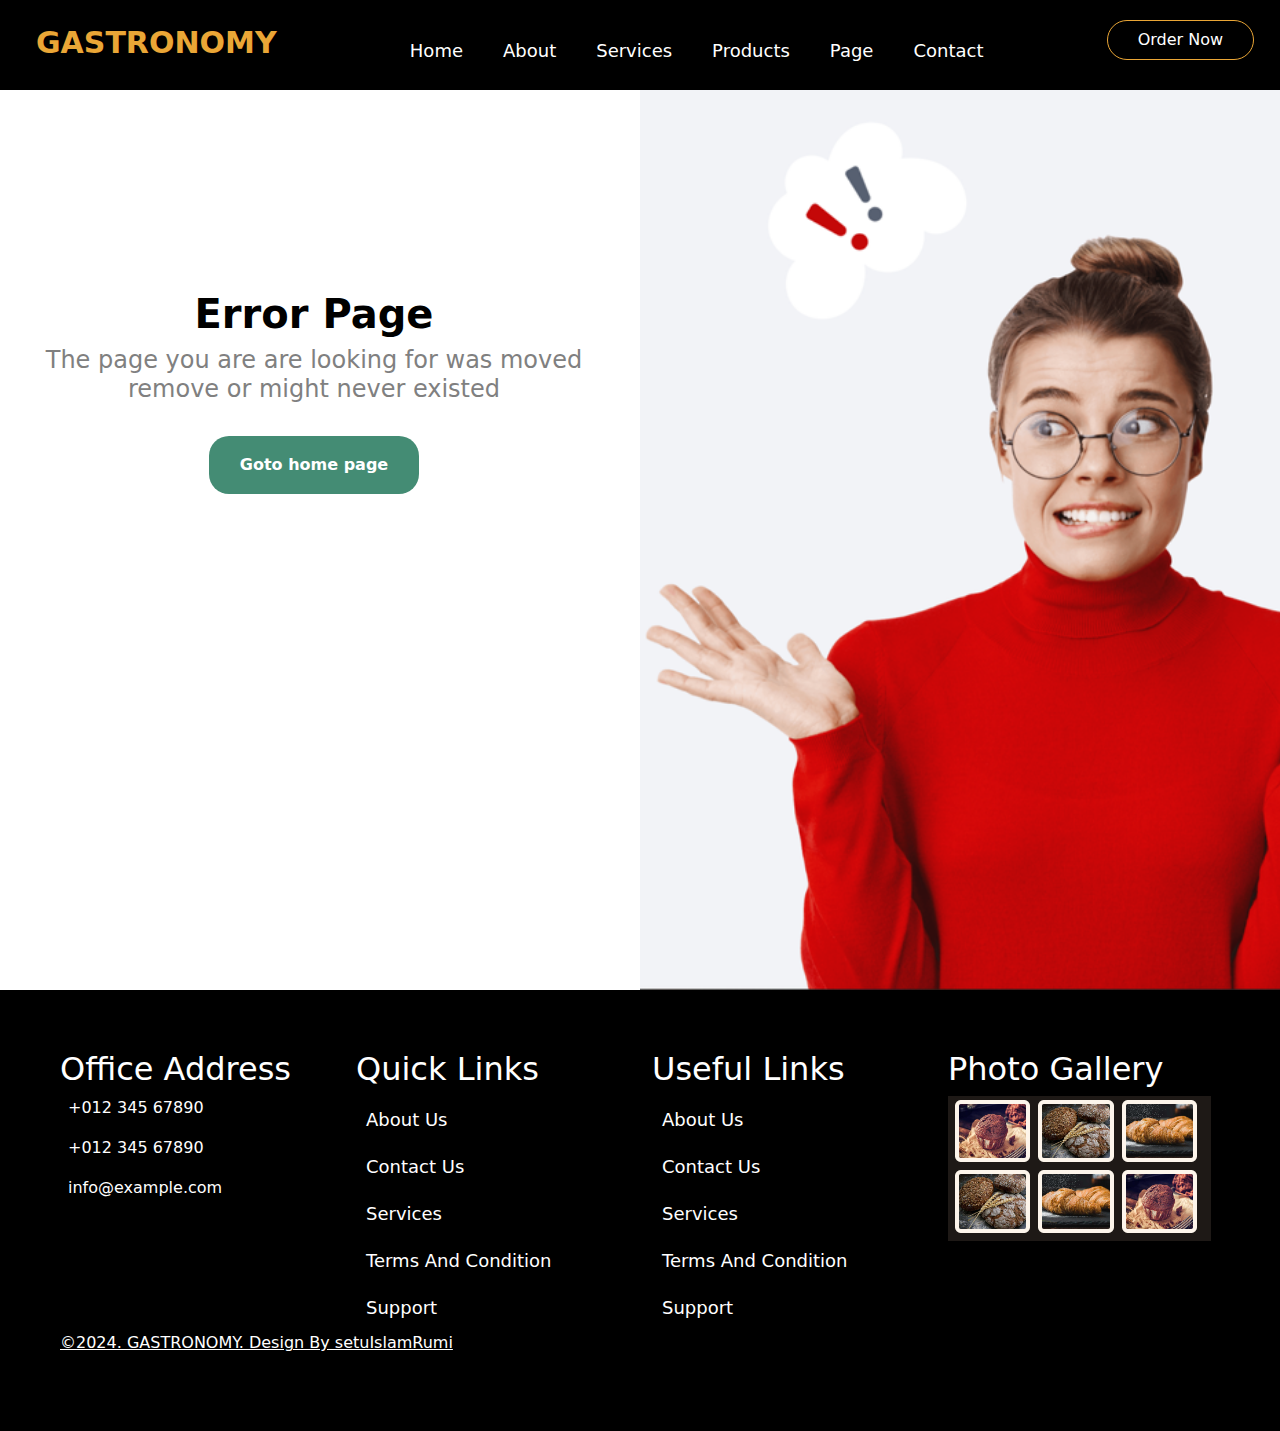
<file: 404Page.html>
<!DOCTYPE html>
<html lang="en">
<head>
    <meta charset="UTF-8">
    <meta name="viewport" content="width=device-width, initial-scale=1.0">
    <title>TESTIMONIAL</title>
    <link rel="icon" href="images/icon.png">
    <!-- CSS links.. -->
    <link rel="stylesheet" href="style.css">
    <link rel="stylesheet" href="responsive.css">
    <!-- Fontawesome CDN -->
    <link rel="stylesheet" href="https://cdnjs.cloudflare.com/ajax/libs/font-awesome/6.6.0/css/all.min.css" integrity="sha512-Kc323vGBEqzTmouAECnVceyQqyqdsSiqLQISBL29aUW4U/M7pSPA/gEUZQqv1cwx4OnYxTxve5UMg5GT6L4JJg==" crossorigin="anonymous" referrerpolicy="no-referrer" />
    <!-- Bootstrapt CDN -->
    <link href="https://cdn.jsdelivr.net/npm/bootstrap@5.3.3/dist/css/bootstrap.min.css" rel="stylesheet" integrity="sha384-QWTKZyjpPEjISv5WaRU9OFeRpok6YctnYmDr5pNlyT2bRjXh0JMhjY6hW+ALEwIH" crossorigin="anonymous">
    <style>
        #right-div{
            background: url(images/error.png);
            background-size: cover;
            height: 100vh;
        }

        #left-div{
            background: #FFFFFF;
        }

        #btn{
            background: #448C74;
            color: white;
            padding:16px 30px;
            border-radius: 20px;
            font-weight: bold;
        }
        center h1{
            color: black;
            font-weight: bold;
            margin-top: 200px;
        }

        center h4{
            color: gray;
        }
        #header , #footerContainer{
            background-color: black;
        }
        
    </style>
    </head>
<body>
<main>
<!--====================================Header===========================================-->
<header id="header">
    <nav id="nav">
        <div >
            <a href="index.html" class="logo">GASTRONOMY</a>
        </div>
           <i class="fa-solid fa-bars" id="toggleMenu"></i>
           <i class="fa-solid fa-xmark" id="togglecencle"></i>
       <ul id="ul">
        <li><a href="index.html">Home</a></li>
        <li><a href="about.html">About</a></li>
        <li><a href="services.html">Services</a></li>
        <li><a href="product.html">Products</a></li>
        <li id="parentSub"><a href="#">Page <i class="fa-solid fa-angle-down"></i></a>
            <ul id="subMenu">
                <li><a href="ourTeam.html">Our Team</a></li>
                <li><a href="testimonial.html">Testimonial</a></li>
                <li><a href="404Page.html">404 Page</a></li>
            </ul>
        </li>
        <li><a href="contact.html">Contact</a></li>
       </ul>
       <button class="orderNow">Order Now</button>
    </nav>
</header>
<div class="row">
    <div class="col-lg-6 col-md-4 col-sm-10 " id="left-div">
       <center>
           <h1>Error Page</h1>
           <h4>The page you are are looking for was moved <br> remove or might never existed</h4><br>
           <button class="btn" id="btn">Goto home page</button>
       </center>
    </div>


    <div class="col-lg-6 col-md-4 col-sm-10" id="right-div"></div>
</div>


<!--=====================================Footer========================================-->
<section id="footerContainer">
    <footer id="footer">
        <div class="row">
            <div class="col col-lg-3 col-md-6 col-sm-12">
                <h2>Office Address</h2>
                <div>
                    <i class="fa-solid fa-location-dot"></i>
                    <p>+012 345 67890</p>
                </div>
                <div>
                    <i class="fa-solid fa-phone"></i>
                    <p>+012 345 67890</p>
                </div>
                <div>
                    <i class="fa-solid fa-envelope"></i>
                    <p>info@example.com</p>
                </div>
                <div>
                    <i class="fa-brands fa-facebook"></i>
                    <i class="fa-brands fa-twitter"></i>
                    <i class="fa-brands fa-youtube"></i>
                    <i class="fa-brands fa-linkedin"></i>
                </div>
            </div>
            <div class="col col-lg-3 col-md-6 col-sm-12">
                <h2>Quick Links</h2>
                <li><a href="about.html">About Us</a></li>
                <li><a href="contact.html"> Contact Us</a></li>
                <li><a href="services.html">Services</a></li>
                <li><a href="#">Terms And Condition</a></li>
                <li><a href="#">Support</a></li>
            </div>
            <div class="col col-lg-3 col-md-6 col-sm-12">
                <h2>Useful Links</h2>
                <li><a href="about.html">About Us</a></li>
                <li><a href="contact.html"> Contact Us</a></li>
                <li><a href="services.html">Services</a></li>
                <li><a href="#">Terms And Condition</a></li>
                <li><a href="#">Support</a></li>
            </div>
            <div class="col col-lg-3 col-md-6 col-sm-12">
                <h2>Photo Gallery</h2>
                <img src="images/photos.png" alt="">
            </div>
        </div>
    </footer>
    <div class="bottomFooter">
        <p><a href="http://developersetu.xyz" class="text-white pt-5"> ©2024. GASTRONOMY. Design By setuIslamRumi</a></p>
    </div>
</section>
</main>
    
<!-- JQuery CDN -->
<script src="https://cdnjs.cloudflare.com/ajax/libs/jquery/3.7.1/jquery.min.js" integrity="sha512-v2CJ7UaYy4JwqLDIrZUI/4hqeoQieOmAZNXBeQyjo21dadnwR+8ZaIJVT8EE2iyI61OV8e6M8PP2/4hpQINQ/g==" crossorigin="anonymous" referrerpolicy="no-referrer"></script>
<script src="https://cdn.jsdelivr.net/npm/bootstrap@5.3.3/dist/js/bootstrap.bundle.min.js" integrity="sha384-YvpcrYf0tY3lHB60NNkmXc5s9fDVZLESaAA55NDzOxhy9GkcIdslK1eN7N6jIeHz" crossorigin="anonymous"></script>
<script src="https://cdn.jsdelivr.net/npm/bootstrap@5.3.3/dist/js/bootstrap.bundle.min.js" integrity="sha384-YvpcrYf0tY3lHB60NNkmXc5s9fDVZLESaAA55NDzOxhy9GkcIdslK1eN7N6jIeHz" crossorigin="anonymous"></script>
<!-- JS links -->
 <script src="index.js"></script>
</body>
</html>
</file>
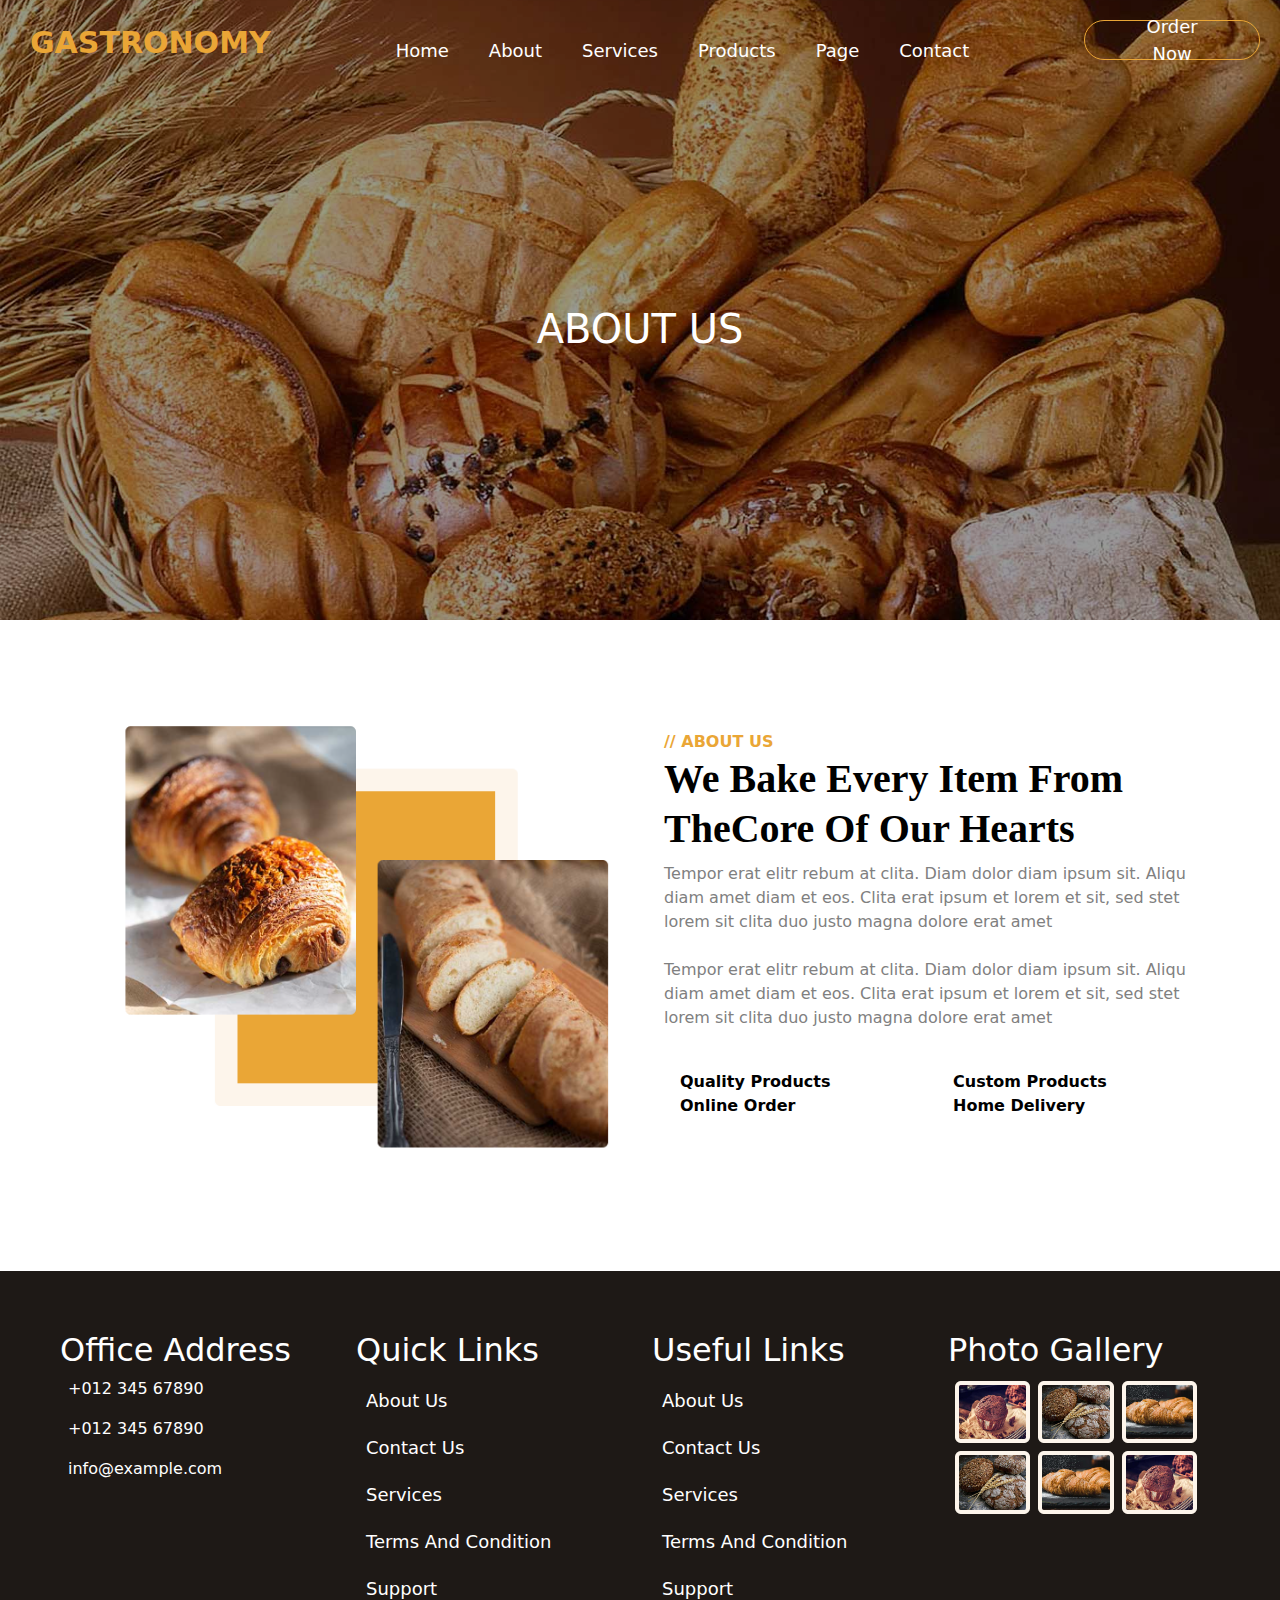
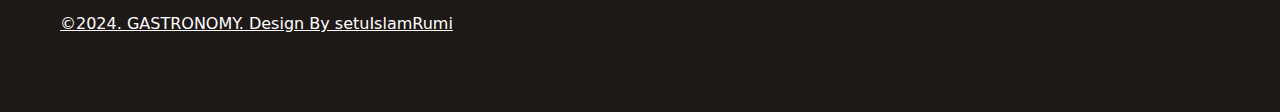
<file: about.html>
<!DOCTYPE html>
<html lang="en">
<head>
    <meta charset="UTF-8">
    <meta name="viewport" content="width=device-width, initial-scale=1.0">
    <title>ABOUT US</title>
    <link rel="icon" href="images/icon.png">
    <!-- CSS links.. -->
    <link rel="stylesheet" href="style.css">
    <link rel="stylesheet" href="responsive.css">
    <!-- Fontawesome CDN -->
    <link rel="stylesheet" href="https://cdnjs.cloudflare.com/ajax/libs/font-awesome/6.6.0/css/all.min.css" integrity="sha512-Kc323vGBEqzTmouAECnVceyQqyqdsSiqLQISBL29aUW4U/M7pSPA/gEUZQqv1cwx4OnYxTxve5UMg5GT6L4JJg==" crossorigin="anonymous" referrerpolicy="no-referrer" />
    <!-- Bootstrapt CDN -->
    <link href="https://cdn.jsdelivr.net/npm/bootstrap@5.3.3/dist/css/bootstrap.min.css" rel="stylesheet" integrity="sha384-QWTKZyjpPEjISv5WaRU9OFeRpok6YctnYmDr5pNlyT2bRjXh0JMhjY6hW+ALEwIH" crossorigin="anonymous"></head>
<body>
<main>
<!--====================================Header===========================================-->
<header id="header">
    <nav id="nav">
        <div >
            <a href="index.html" class="logo" >GASTRONOMY</a>
        </div>
           <i class="fa-solid fa-bars" id="toggleMenu"></i>
           <i class="fa-solid fa-xmark" id="togglecencle"></i>
       <ul id="ul">
        <li><a href="index.html">Home</a></li>
        <li><a href="#aboutSection1">About</a></li>
        <li><a href="services.html">Services</a></li>
        <li><a href="product.html">Products</a></li>
        <li id="parentSub"><a href="#">Page <i class="fa-solid fa-angle-down"></i></a>
            <ul id="subMenu">
                <li><a href="ourTeam.html">Our Team</a></li>
                <li><a href="testimonial.html">Testimonial</a></li>
                <li><a href="404Page.html">404 Page</a></li>
            </ul>
        </li>
        <li><a href="contact.html">Contact</a></li>
       </ul>
       <button class="orderNow"><a href="contact.html">Order Now</a></button>
    </nav>
</header>
<!-----------------------About section------------------------>
<section id="aboutSection1">
   <div class="aboutSection1Contaiber">
    <h1 class="text-white h1">ABOUT US</h1>
   </div>
</section>
<section id="section3">
    <div class="container">
        <div class="row">
            <div class="col col-lg-6 col col-md-6 col col-sm-12" id="div1">
                <img src="images/img1.png" alt="">
            </div>
            <div class="col col-lg-6  col-md-6  col-sm-12">
                <div class="container" id="div2">
                    <span class="span">// ABOUT US</span><br>
                    <h1 class="title ">We Bake Every Item From TheCore Of Our Hearts</h1>
                    <p>Tempor erat elitr rebum at clita. Diam dolor diam ipsum sit. Aliqu diam amet diam et eos. Clita erat ipsum et lorem et sit, sed stet lorem sit clita duo justo magna dolore erat amet <br><br>
                       Tempor erat elitr rebum at clita. Diam dolor diam ipsum sit. Aliqu diam amet diam et eos. Clita erat ipsum et lorem et sit, sed stet lorem sit clita duo justo magna dolore erat amet</p><br>
                       <div class="row">
                        <div class="col col-6">
                            <i class="fa-solid fa-check"></i>
                            <span>Quality Products</span>
                        </div>
                        <div class="col col-6">
                            <i class="fa-solid fa-check"></i>
                            <span>Custom Products</span>
                        </div>
                       </div>
                       <div class="row">
                        <div class="col col-6">
                            <i class="fa-solid fa-check"></i>
                            <span>Online Order</span>
                        </div>
                        <div class="col col-6">
                            <i class="fa-solid fa-check"></i>
                            <span>Home Delivery</span>
                        </div>
                       </div>
                </div>
            </div>
        </div>
    </div>
</section>
<!--=====================================Footer========================================-->
<section id="footerContainer">
    <footer id="footer">
        <div class="row">
            <div class="col col-lg-3 col-md-6 col-sm-12">
                <h2>Office Address</h2>
                <div>
                    <i class="fa-solid fa-location-dot"></i>
                    <p>+012 345 67890</p>
                </div>
                <div>
                    <i class="fa-solid fa-phone"></i>
                    <p>+012 345 67890</p>
                </div>
                <div>
                    <i class="fa-solid fa-envelope"></i>
                    <p>info@example.com</p>
                </div>
                <div>
                    <i class="fa-brands fa-facebook"></i>
                    <i class="fa-brands fa-twitter"></i>
                    <i class="fa-brands fa-youtube"></i>
                    <i class="fa-brands fa-linkedin"></i>
                </div>
            </div>
            <div class="col col-lg-3 col-md-6 col-sm-12">
                <h2>Quick Links</h2>
                <li><a href="about.html">About Us</a></li>
                <li><a href="contact.html"> Contact Us</a></li>
                <li><a href="services.html">Services</a></li>
                <li><a href="#">Terms And Condition</a></li>
                <li><a href="#">Support</a></li>
            </div>
            <div class="col col-lg-3 col-md-6 col-sm-12">
                <h2>Useful Links</h2>
                <li><a href="about.html">About Us</a></li>
                <li><a href="contact.html"> Contact Us</a></li>
                <li><a href="services.html">Services</a></li>
                <li><a href="#">Terms And Condition</a></li>
                <li><a href="#">Support</a></li>
            </div>
            <div class="col col-lg-3 col-md-6 col-sm-12">
                <h2>Photo Gallery</h2>
                <img src="images/photos.png" alt="">
            </div>
        </div>
    </footer>
    <div class="bottomFooter">
        <p><a href="http://developersetu.xyz" class="text-white pt-5"> ©2024. GASTRONOMY. Design By setuIslamRumi</a></p>
    </div>
</section>
</main>
    
<!-- JQuery CDN -->
<script src="https://cdnjs.cloudflare.com/ajax/libs/jquery/3.7.1/jquery.min.js" integrity="sha512-v2CJ7UaYy4JwqLDIrZUI/4hqeoQieOmAZNXBeQyjo21dadnwR+8ZaIJVT8EE2iyI61OV8e6M8PP2/4hpQINQ/g==" crossorigin="anonymous" referrerpolicy="no-referrer"></script>
<script src="https://cdn.jsdelivr.net/npm/bootstrap@5.3.3/dist/js/bootstrap.bundle.min.js" integrity="sha384-YvpcrYf0tY3lHB60NNkmXc5s9fDVZLESaAA55NDzOxhy9GkcIdslK1eN7N6jIeHz" crossorigin="anonymous"></script>
<script src="https://cdn.jsdelivr.net/npm/bootstrap@5.3.3/dist/js/bootstrap.bundle.min.js" integrity="sha384-YvpcrYf0tY3lHB60NNkmXc5s9fDVZLESaAA55NDzOxhy9GkcIdslK1eN7N6jIeHz" crossorigin="anonymous"></script>
<!-- JS links -->
 <script src="index.js"></script>
</body>
</html>
</file>
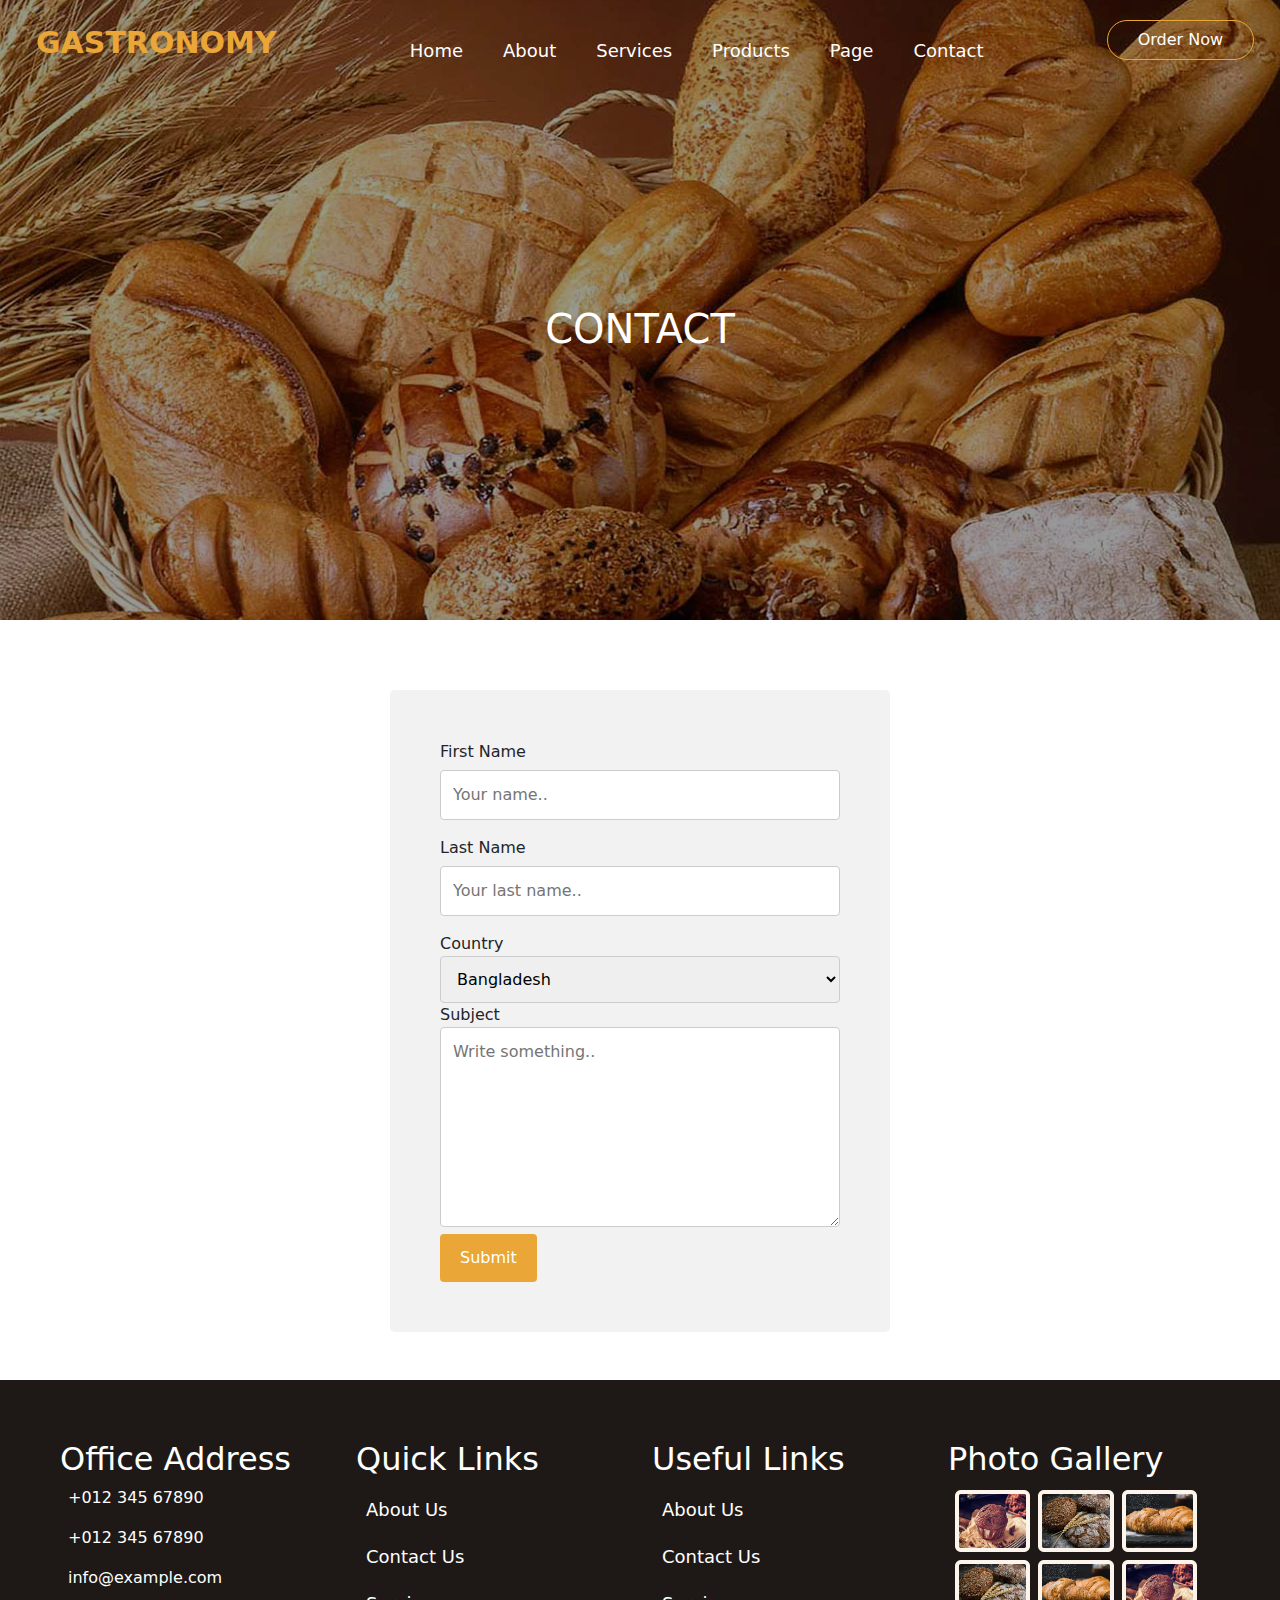
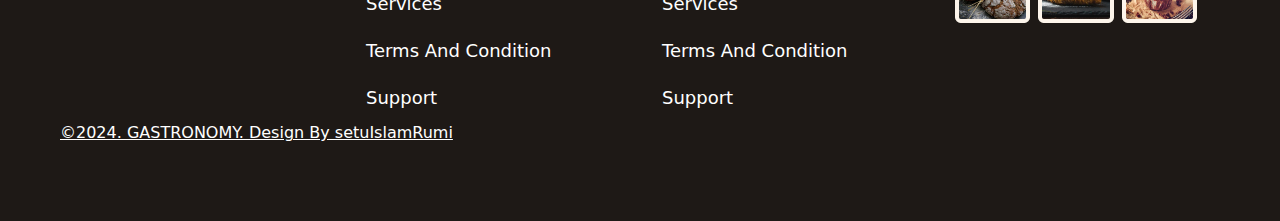
<file: contact.html>
<!DOCTYPE html>
<html lang="en">
<head>
    <meta charset="UTF-8">
    <meta name="viewport" content="width=device-width, initial-scale=1.0">
    <title>ABOUT US</title>
    <link rel="icon" href="images/icon.png">
    <!-- CSS links.. -->
    <link rel="stylesheet" href="style.css">
    <link rel="stylesheet" href="responsive.css">
    <!-- Fontawesome CDN -->
    <link rel="stylesheet" href="https://cdnjs.cloudflare.com/ajax/libs/font-awesome/6.6.0/css/all.min.css" integrity="sha512-Kc323vGBEqzTmouAECnVceyQqyqdsSiqLQISBL29aUW4U/M7pSPA/gEUZQqv1cwx4OnYxTxve5UMg5GT6L4JJg==" crossorigin="anonymous" referrerpolicy="no-referrer" />
    <!-- Bootstrapt CDN -->
    <link href="https://cdn.jsdelivr.net/npm/bootstrap@5.3.3/dist/css/bootstrap.min.css" rel="stylesheet" integrity="sha384-QWTKZyjpPEjISv5WaRU9OFeRpok6YctnYmDr5pNlyT2bRjXh0JMhjY6hW+ALEwIH" crossorigin="anonymous"></head>
<body>
<main>
<!--====================================Header===========================================-->
<header id="header">
    <nav id="nav">
        <div >
            <a href="index.html" class="logo" >GASTRONOMY</a>
        </div>
           <i class="fa-solid fa-bars" id="toggleMenu"></i>
           <i class="fa-solid fa-xmark" id="togglecencle"></i>
       <ul id="ul">
        <li><a href="index.html">Home</a></li>
        <li><a href="about.html">About</a></li>
        <li><a href="services.html">Services</a></li>
        <li><a href="product.html">Products</a></li>
        <li id="parentSub"><a href="#">Page <i class="fa-solid fa-angle-down"></i></a>
            <ul id="subMenu">
                <li><a href="ourTeam.html">Our Team</a></li>
                <li><a href="testimonial.html">Testimonial</a></li>
                <li><a href="404Page.html">404 Page</a></li>
            </ul>
        </li>
        <li><a href="contact.html">Contact</a></li>
       </ul>
       <button class="orderNow">Order Now</button>
    </nav>
</header>
<!----============================Contact section====================================---->
<section id="contactSection1">
   <div class="contactSection1Contaiber">
    <h1 class="text-white h1">CONTACT</h1>
   </div>
</section>
<div id="formcontainer" class="container">
    <form action="action_page.php">
      <label for="fname">First Name</label>
      <input type="text" id="fname" name="firstname" placeholder="Your name..">
  
      <label for="lname">Last Name</label>
      <input type="text" id="lname" name="lastname" placeholder="Your last name..">
  
      <label for="country">Country</label>
      <select id="country" name="country">
        <option value="bangladesh">Bangladesh</option>
        <option value="australia">Australia</option>
        <option value="canada">Canada</option>
        <option value="usa">USA</option>
      </select>
      <label for="subject">Subject</label>
      <textarea id="subject" name="subject" placeholder="Write something.." style="height:200px"></textarea>
      <input type="submit" value="Submit">
    </form>

</div><br><br>
<!-- <div class="contactContainer">
    <div>
        <i class="fa-solid fa-location-dot"></i>
        <p>+012 345 67890</p>
    </div>
    <div>
        <i class="fa-solid fa-phone"></i>
        <p>+012 345 67890</p>
    </div>
    <div>
        <i class="fa-solid fa-envelope"></i>
        <p>info@example.com</p>
    </div>
    <div>
        <i class="fa-brands fa-facebook"></i>
        <i class="fa-brands fa-twitter"></i>
        <i class="fa-brands fa-youtube"></i>
        <i class="fa-brands fa-linkedin"></i>
    </div>
</div><br> -->
<!--=====================================Footer========================================-->
<section id="footerContainer">
    <footer id="footer">
        <div class="row">
            <div class="col col-lg-3 col-md-6 col-sm-12">
                <h2>Office Address</h2>
                <div>
                    <i class="fa-solid fa-location-dot"></i>
                    <p>+012 345 67890</p>
                </div>
                <div>
                    <i class="fa-solid fa-phone"></i>
                    <p>+012 345 67890</p>
                </div>
                <div>
                    <i class="fa-solid fa-envelope"></i>
                    <p>info@example.com</p>
                </div>
                <div>
                    <i class="fa-brands fa-facebook"></i>
                    <i class="fa-brands fa-twitter"></i>
                    <i class="fa-brands fa-youtube"></i>
                    <i class="fa-brands fa-linkedin"></i>
                </div>
            </div>
            <div class="col col-lg-3 col-md-6 col-sm-12">
                <h2>Quick Links</h2>
                <li><a href="about.html">About Us</a></li>
                <li><a href="contact.html"> Contact Us</a></li>
                <li><a href="services.html">Services</a></li>
                <li><a href="#">Terms And Condition</a></li>
                <li><a href="#">Support</a></li>
            </div>
            <div class="col col-lg-3 col-md-6 col-sm-12">
                <h2>Useful Links</h2>
                <li><a href="about.html">About Us</a></li>
                <li><a href="contact.html"> Contact Us</a></li>
                <li><a href="services.html">Services</a></li>
                <li><a href="#">Terms And Condition</a></li>
                <li><a href="#">Support</a></li>
            </div>
            <div class="col col-lg-3 col-md-6 col-sm-12">
                <h2>Photo Gallery</h2>
                <img src="images/photos.png" alt="">
            </div>
        </div>
    </footer>
    <div class="bottomFooter">
        <p><a href="http://developersetu.xyz" class="text-white pt-5"> ©2024. GASTRONOMY. Design By setuIslamRumi</a></p>
    </div>
</section>
</main>
    
<!-- JQuery CDN -->
<script src="https://cdnjs.cloudflare.com/ajax/libs/jquery/3.7.1/jquery.min.js" integrity="sha512-v2CJ7UaYy4JwqLDIrZUI/4hqeoQieOmAZNXBeQyjo21dadnwR+8ZaIJVT8EE2iyI61OV8e6M8PP2/4hpQINQ/g==" crossorigin="anonymous" referrerpolicy="no-referrer"></script>
<script src="https://cdn.jsdelivr.net/npm/bootstrap@5.3.3/dist/js/bootstrap.bundle.min.js" integrity="sha384-YvpcrYf0tY3lHB60NNkmXc5s9fDVZLESaAA55NDzOxhy9GkcIdslK1eN7N6jIeHz" crossorigin="anonymous"></script>
<script src="https://cdn.jsdelivr.net/npm/bootstrap@5.3.3/dist/js/bootstrap.bundle.min.js" integrity="sha384-YvpcrYf0tY3lHB60NNkmXc5s9fDVZLESaAA55NDzOxhy9GkcIdslK1eN7N6jIeHz" crossorigin="anonymous"></script>
<!-- JS links -->
 <script src="index.js"></script>
</body>
</html>
</file>
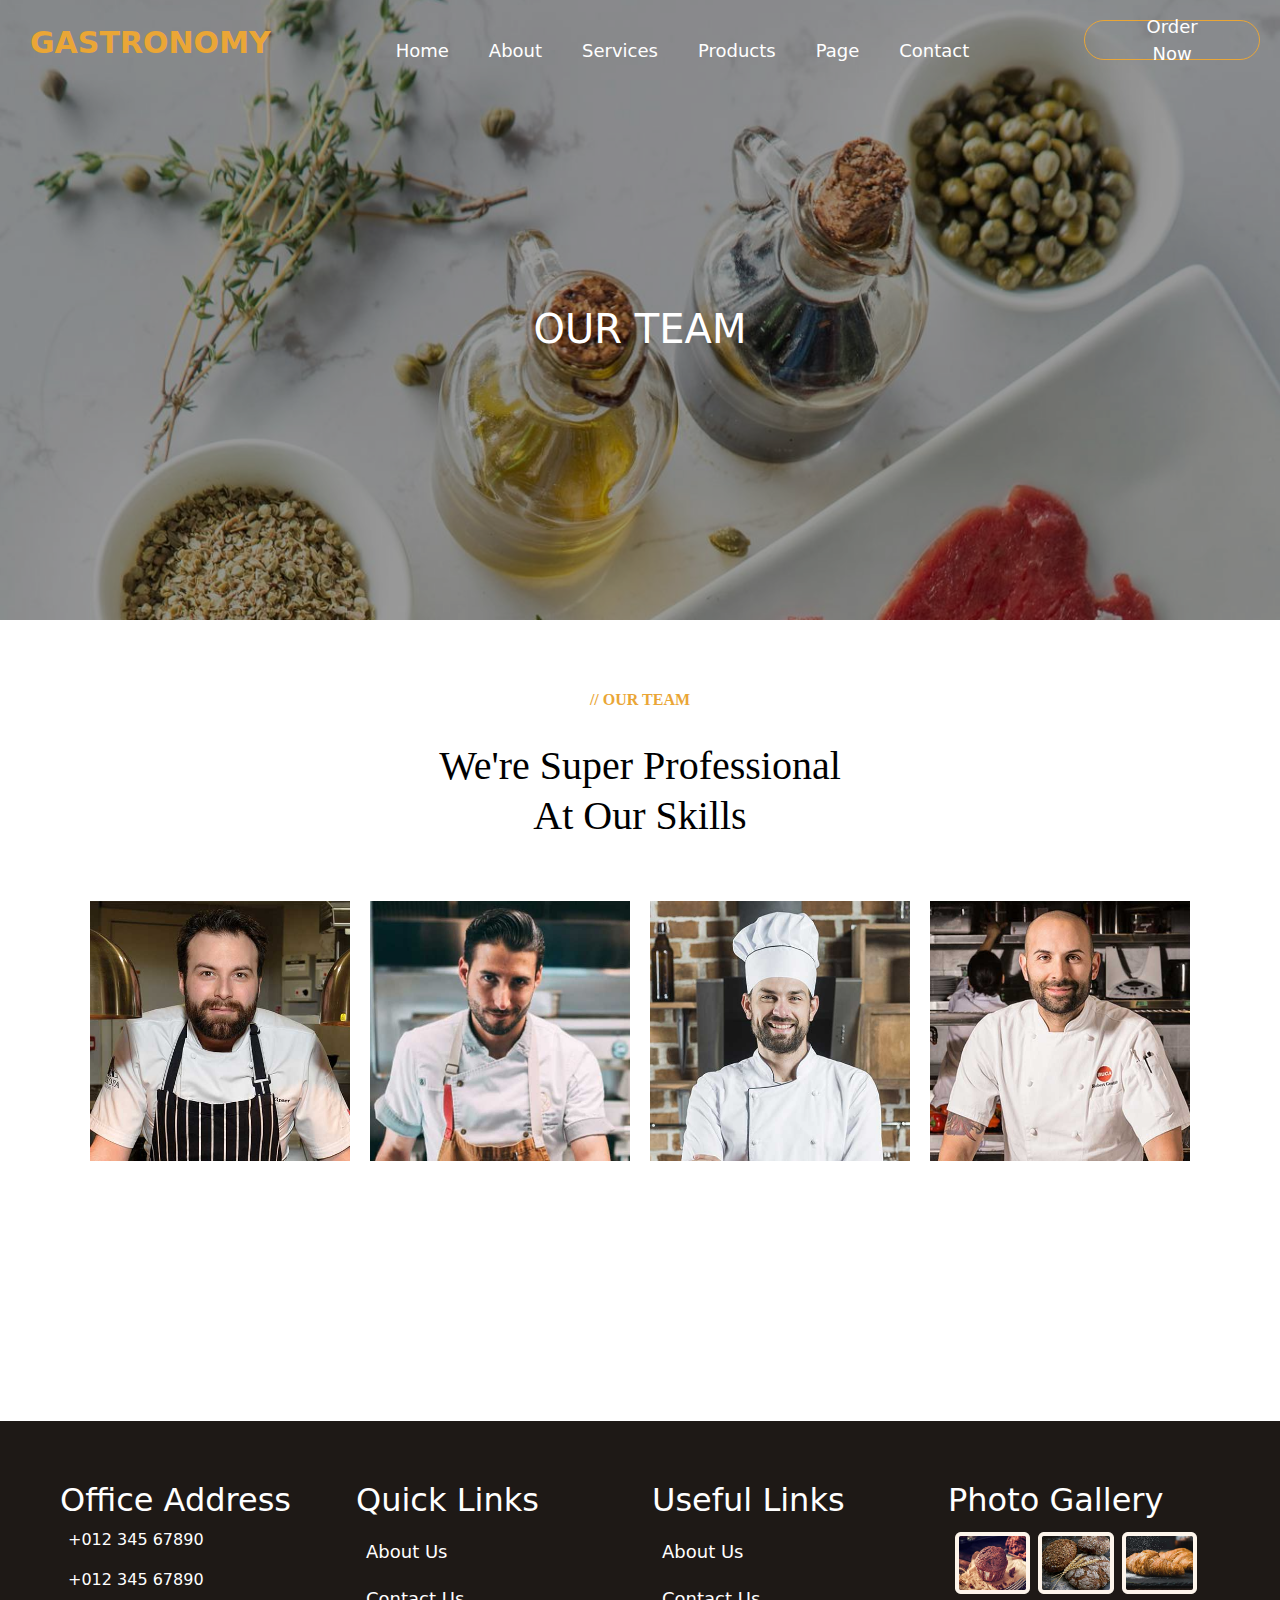
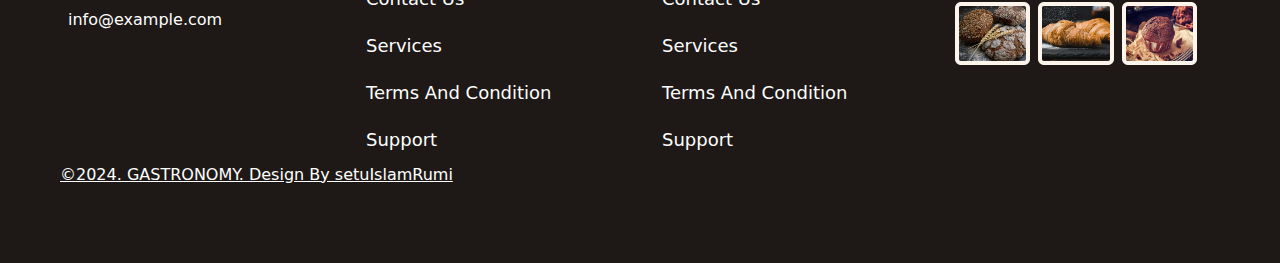
<file: ourTeam.html>
<!DOCTYPE html>
<html lang="en">
<head>
    <meta charset="UTF-8">
    <meta name="viewport" content="width=device-width, initial-scale=1.0">
    <title>OUR TEAM</title>
    <link rel="icon" href="images/icon.png">
    <!-- CSS links.. -->
    <link rel="stylesheet" href="style.css">
    <link rel="stylesheet" href="responsive.css">
    <!-- Fontawesome CDN -->
    <link rel="stylesheet" href="https://cdnjs.cloudflare.com/ajax/libs/font-awesome/6.6.0/css/all.min.css" integrity="sha512-Kc323vGBEqzTmouAECnVceyQqyqdsSiqLQISBL29aUW4U/M7pSPA/gEUZQqv1cwx4OnYxTxve5UMg5GT6L4JJg==" crossorigin="anonymous" referrerpolicy="no-referrer" />
    <!-- Bootstrapt CDN -->
    <link href="https://cdn.jsdelivr.net/npm/bootstrap@5.3.3/dist/css/bootstrap.min.css" rel="stylesheet" integrity="sha384-QWTKZyjpPEjISv5WaRU9OFeRpok6YctnYmDr5pNlyT2bRjXh0JMhjY6hW+ALEwIH" crossorigin="anonymous"></head>
<body>
<main>
<!--====================================Header===========================================-->
<header id="header">
    <nav id="nav">
        <div >
            <a href="index.html" class="logo" >GASTRONOMY</a>
        </div>
           <i class="fa-solid fa-bars" id="toggleMenu"></i>
           <i class="fa-solid fa-xmark" id="togglecencle"></i>
       <ul id="ul">
        <li><a href="index.html">Home</a></li>
        <li><a href="about.html">About</a></li>
        <li><a href="services.html">Services</a></li>
        <li><a href="product.html">Products</a></li>
        <li id="parentSub"><a href="#">Page <i class="fa-solid fa-angle-down"></i></a>
            <ul id="subMenu">
                <li><a href="#ourteamSection1">Our Team</a></li>
                <li><a href="testimonial.html">Testimonial</a></li>
                <li><a href="404Page.html">404 Page</a></li>
            </ul>
        </li>
        <li><a href="contact.html">Contact</a></li>
       </ul>
       <button class="orderNow"><a href="contact.html">Order Now</a></button>
    </nav>
</header>
<!----==========================About section==================================-->
<section id="ourteamSection1">
    <div class="ourteamSection1Contaiber">
        <h1 class="text-white">OUR TEAM</h1>
    </div>
 </section>
<!--=====================================Section7========================================-->
<section id="section7">
    <div class="container">
        <h6>// OUR TEAM</h6><br>
        <h1>We're Super Professional <br> At Our Skills</h1>
    </div>
        <div class="gridContainer">
            <div class="gridItem1 cart">
                <div class="surface">
                    <h1>Ethan</h1>
                    <p>Designa</p>
                    <div class="socialMedia">
                        <i class="fa-brands fa-facebook"></i>
                        <i class="fa-brands fa-twitter"></i>
                        <i class="fa-brands fa-linkedin"></i>
                        <i class="fa-brands fa-youtube"></i>
                    </div>
                </div>
            </div>
            <div class="gridItem2 cart">
                <div class="surface">
                    <h1>Ethan</h1>
                    <p>Designa</p>
                    <div class="socialMedia">
                        <i class="fa-brands fa-facebook"></i>
                        <i class="fa-brands fa-twitter"></i>
                        <i class="fa-brands fa-linkedin"></i>
                        <i class="fa-brands fa-youtube"></i>
                    </div>
                </div>
            </div>
            <div class="gridItem3 cart">
                <div class="surface">
                    <h1>Ethan</h1>
                    <p>Designa</p>
                    <div class="socialMedia">
                        <i class="fa-brands fa-facebook"></i>
                        <i class="fa-brands fa-twitter"></i>
                        <i class="fa-brands fa-linkedin"></i>
                        <i class="fa-brands fa-youtube"></i>
                    </div>
                </div>
            </div>
            <div class="gridItem4 cart">
                <div class="surface">
                    <h1>Ethan</h1>
                    <p>Designa</p>
                    <div class="socialMedia">
                        <i class="fa-brands fa-facebook"></i>
                        <i class="fa-brands fa-twitter"></i>
                        <i class="fa-brands fa-linkedin"></i>
                        <i class="fa-brands fa-youtube"></i>
                    </div>
                </div>
            </div>
        </div>                
</section>

<!--=====================================Footer========================================-->
<section id="footerContainer">
    <footer id="footer">
        <div class="row">
            <div class="col col-lg-3 col-md-6 col-sm-12">
                <h2>Office Address</h2>
                <div>
                    <i class="fa-solid fa-location-dot"></i>
                    <p>+012 345 67890</p>
                </div>
                <div>
                    <i class="fa-solid fa-phone"></i>
                    <p>+012 345 67890</p>
                </div>
                <div>
                    <i class="fa-solid fa-envelope"></i>
                    <p>info@example.com</p>
                </div>
                <div>
                    <i class="fa-brands fa-facebook"></i>
                    <i class="fa-brands fa-twitter"></i>
                    <i class="fa-brands fa-youtube"></i>
                    <i class="fa-brands fa-linkedin"></i>
                </div>
            </div>
            <div class="col col-lg-3 col-md-6 col-sm-12">
                <h2>Quick Links</h2>
                <li><a href="about.html">About Us</a></li>
                <li><a href="contact.html"> Contact Us</a></li>
                <li><a href="services.html">Services</a></li>
                <li><a href="#">Terms And Condition</a></li>
                <li><a href="#">Support</a></li>
            </div>
            <div class="col col-lg-3 col-md-6 col-sm-12">
                <h2>Useful Links</h2>
                <li><a href="about.html">About Us</a></li>
                <li><a href="contact.html"> Contact Us</a></li>
                <li><a href="services.html">Services</a></li>
                <li><a href="#">Terms And Condition</a></li>
                <li><a href="#">Support</a></li>
            </div>
            <div class="col col-lg-3 col-md-6 col-sm-12">
                <h2>Photo Gallery</h2>
                <img src="images/photos.png" alt="">
            </div>
        </div>
    </footer>
    <div class="bottomFooter">
        <p><a href="http://developersetu.xyz" class="text-white pt-5"> ©2024. GASTRONOMY. Design By setuIslamRumi</a></p>
    </div>
</section>
</main>
    
<!-- JQuery CDN -->
<script src="https://cdnjs.cloudflare.com/ajax/libs/jquery/3.7.1/jquery.min.js" integrity="sha512-v2CJ7UaYy4JwqLDIrZUI/4hqeoQieOmAZNXBeQyjo21dadnwR+8ZaIJVT8EE2iyI61OV8e6M8PP2/4hpQINQ/g==" crossorigin="anonymous" referrerpolicy="no-referrer"></script>
<script src="https://cdn.jsdelivr.net/npm/bootstrap@5.3.3/dist/js/bootstrap.bundle.min.js" integrity="sha384-YvpcrYf0tY3lHB60NNkmXc5s9fDVZLESaAA55NDzOxhy9GkcIdslK1eN7N6jIeHz" crossorigin="anonymous"></script>
<script src="https://cdn.jsdelivr.net/npm/bootstrap@5.3.3/dist/js/bootstrap.bundle.min.js" integrity="sha384-YvpcrYf0tY3lHB60NNkmXc5s9fDVZLESaAA55NDzOxhy9GkcIdslK1eN7N6jIeHz" crossorigin="anonymous"></script>
<!-- JS links -->
 <script src="index.js"></script>
</body>
</html>
</file>
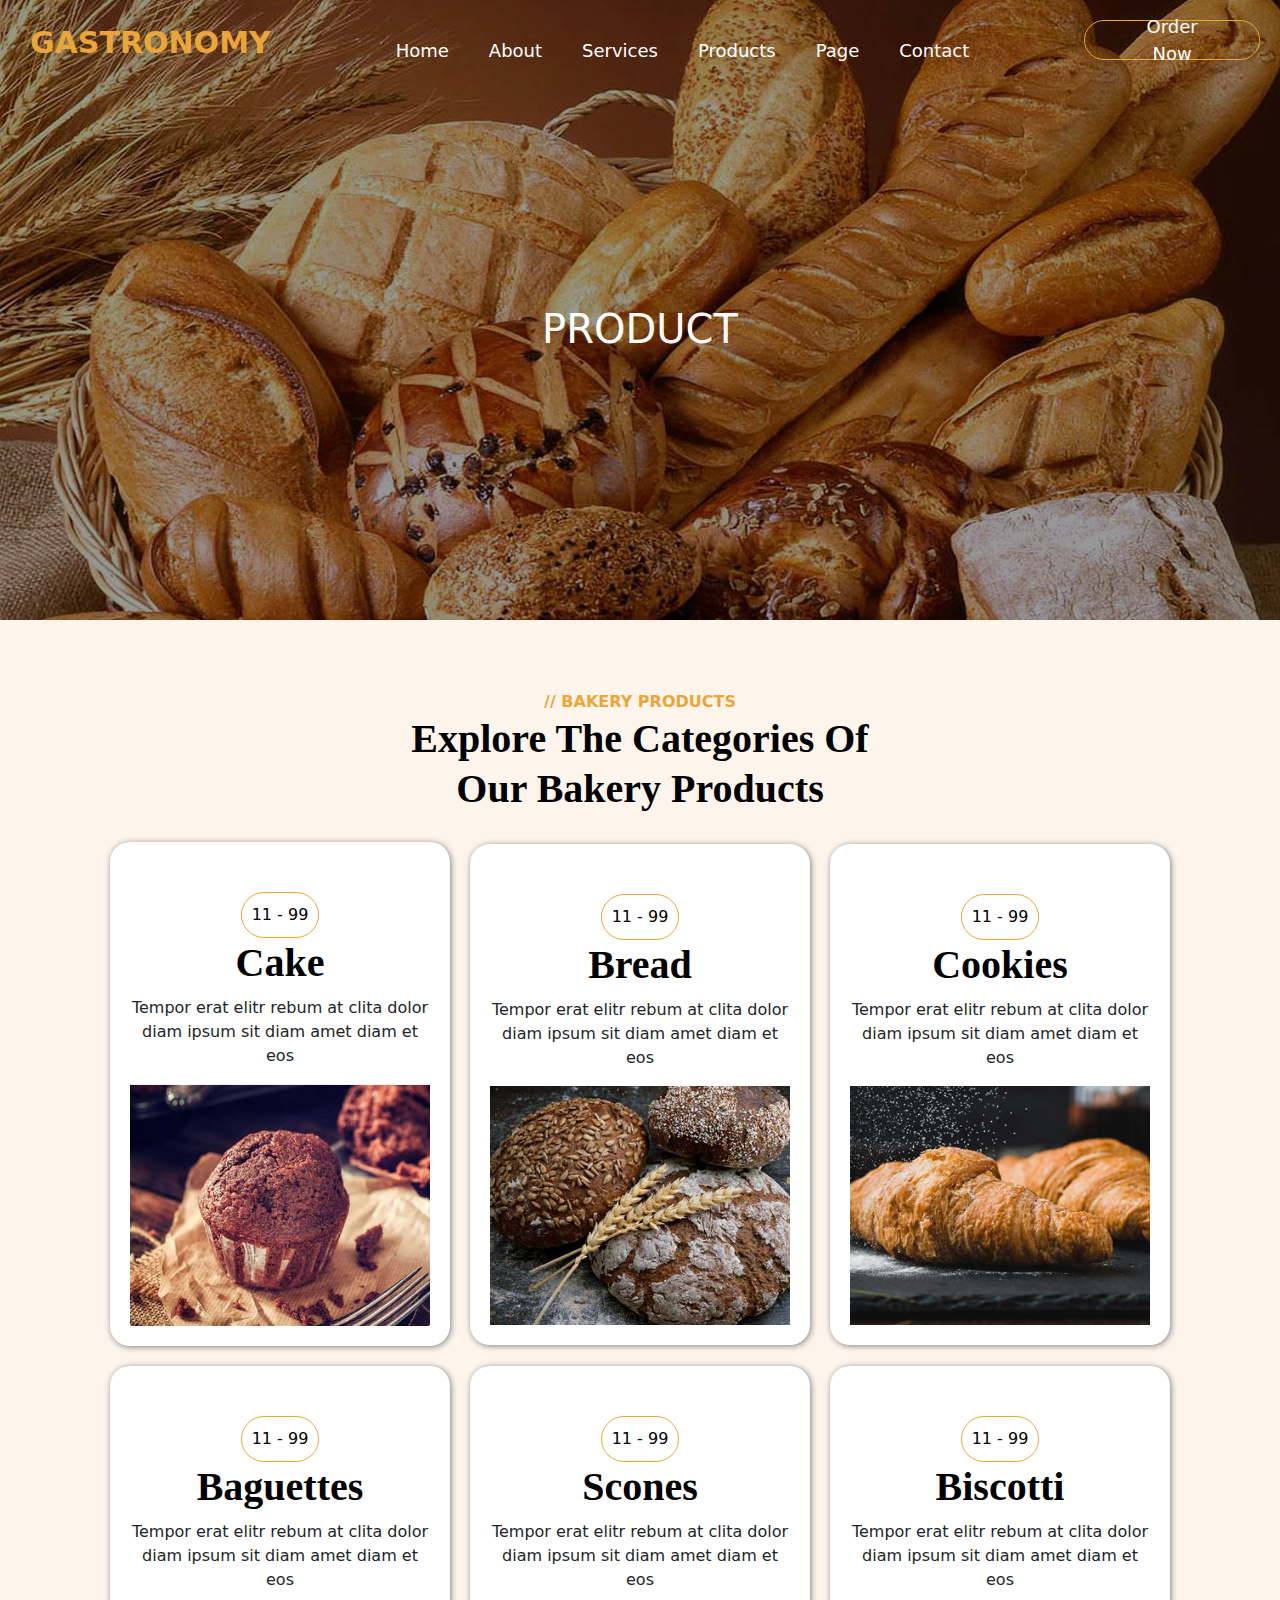
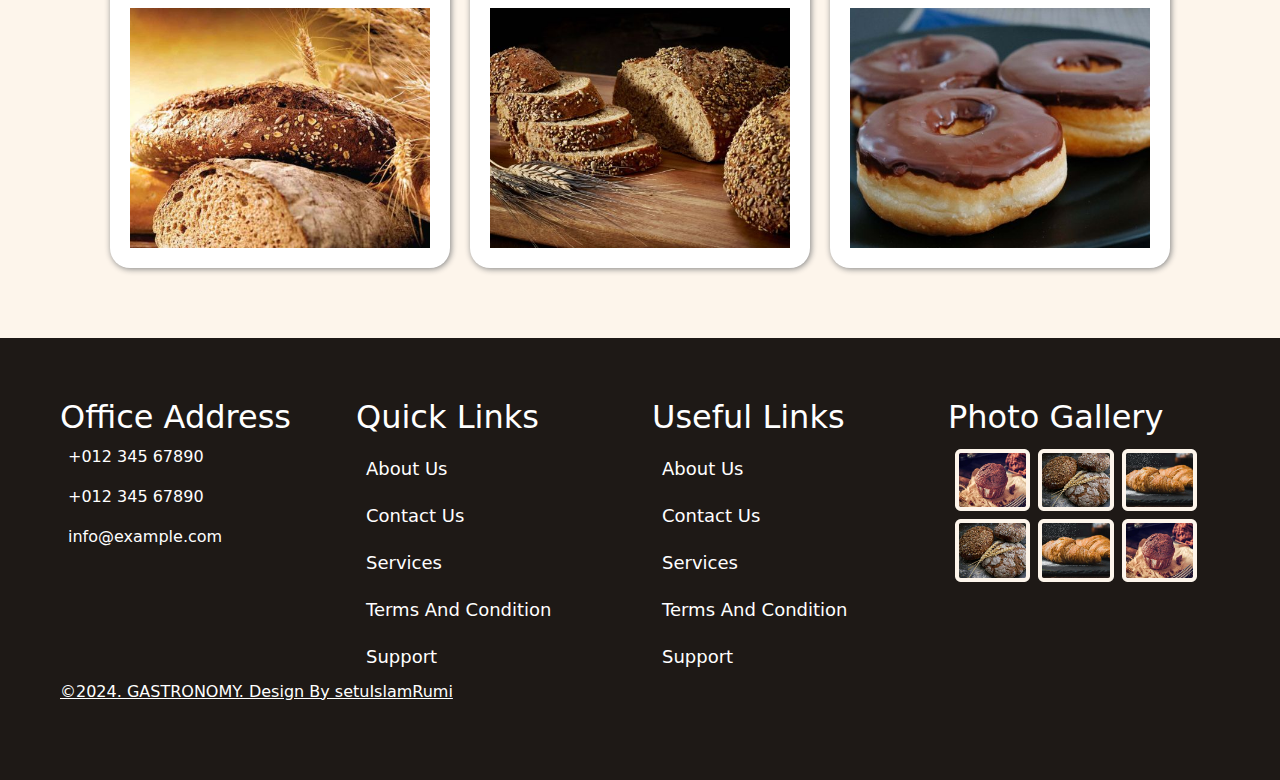
<file: product.html>
<!DOCTYPE html>
<html lang="en">
<head>
    <meta charset="UTF-8">
    <meta name="viewport" content="width=device-width, initial-scale=1.0">
    <title>GASTRONOMY</title>
    <link rel="icon" href="images/icon.png">
    <!-- CSS links.. -->
    <link rel="stylesheet" href="style.css">
    <link rel="stylesheet" href="responsive.css">
    <!-- Fontawesome CDN -->
    <link rel="stylesheet" href="https://cdnjs.cloudflare.com/ajax/libs/font-awesome/6.6.0/css/all.min.css" integrity="sha512-Kc323vGBEqzTmouAECnVceyQqyqdsSiqLQISBL29aUW4U/M7pSPA/gEUZQqv1cwx4OnYxTxve5UMg5GT6L4JJg==" crossorigin="anonymous" referrerpolicy="no-referrer" />
    <!-- Bootstrapt CDN -->
    <link href="https://cdn.jsdelivr.net/npm/bootstrap@5.3.3/dist/css/bootstrap.min.css" rel="stylesheet" integrity="sha384-QWTKZyjpPEjISv5WaRU9OFeRpok6YctnYmDr5pNlyT2bRjXh0JMhjY6hW+ALEwIH" crossorigin="anonymous"></head>
<body>
<main>
<!--====================================Header===========================================-->
<header id="header">
    <nav id="nav">
        <div >
            <a href="index.html" class="logo" >GASTRONOMY</a>
        </div>
           <i class="fa-solid fa-bars" id="toggleMenu"></i>
           <i class="fa-solid fa-xmark" id="togglecencle"></i>
       <ul id="ul">
        <li><a href="index.html">Home</a></li>
        <li><a href="about.html">About</a></li>
        <li><a href="services.html">Services</a></li>
        <li><a href="#aboutSection1">Products</a></li>
        <li id="parentSub"><a href="#">Page <i class="fa-solid fa-angle-down"></i></a>
            <ul id="subMenu">
                <li><a href="ourTeam.html">Our Team</a></li>
                <li><a href="testimonial.html">Testimonial</a></li>
                <li><a href="404Page.html">404 Page</a></li>
            </ul>
        </li>
        <li><a href="contact.html">Contact</a></li>
       </ul>
       <button class="orderNow"><a href="contact.html">Order Now</a></button>
    </nav>
</header>
<!-----------------------About section------------------------>
<section id="productSection1">
    <div class="productSection1Contaiber">
        <h1 class="text-white">PRODUCT</h1>
    </div>
 </section>
 <!--=====================================Product Section========================================-->
<section id="section5">
    <div >
        <center>
            <span >// BAKERY PRODUCTS</span><br>
            <h1>Explore The Categories Of <br>Our Bakery Products</h1>
       </center>
    <div class="gridContainer">
        <div class="gritItem">
            <button class="itemBtn"> <i class="fa-solid fa-dollar-sign"></i>11 - 99<i class="fa-solid fa-dollar-sign"></i></button>
            <h1>Cake</h1>
            <p>Tempor erat elitr rebum at clita dolor diam ipsum sit diam amet diam et eos</p>
            <img src="images/cake.png" alt="">
        </div>

        <div class="gritItem">
            <button class="itemBtn"> <i class="fa-solid fa-dollar-sign"></i>11 - 99<i class="fa-solid fa-dollar-sign"></i></button>
            <h1>Bread</h1>
            <p>Tempor erat elitr rebum at clita dolor diam ipsum sit diam amet diam et eos</p>
            <img src="images/bread.png" alt="">        
        </div>

        <div class="gritItem">
            <button class="itemBtn"> <i class="fa-solid fa-dollar-sign"></i>11 - 99<i class="fa-solid fa-dollar-sign"></i></button>
            <h1>Cookies</h1>
            <p>Tempor erat elitr rebum at clita dolor diam ipsum sit diam amet diam et eos</p>
            <img src="images/cookes.png" alt="">        
        </div>

        <div class="gritItem">
            <button class="itemBtn"> <i class="fa-solid fa-dollar-sign"></i>11 - 99<i class="fa-solid fa-dollar-sign"></i></button>
            <h1>Baguettes</h1>
            <p>Tempor erat elitr rebum at clita dolor diam ipsum sit diam amet diam et eos</p>
            <img src="images/baguettes.jpg" alt="">                
        </div>

        <div class="gritItem">
            <button class="itemBtn"> <i class="fa-solid fa-dollar-sign"></i>11 - 99<i class="fa-solid fa-dollar-sign"></i></button>
            <h1>Scones</h1>
            <p>Tempor erat elitr rebum at clita dolor diam ipsum sit diam amet diam et eos</p>
            <img src="images/scones.jpg" alt="">        
        </div>

        <div class="gritItem">
            <button class="itemBtn"> <i class="fa-solid fa-dollar-sign"></i>11 - 99<i class="fa-solid fa-dollar-sign"></i></button>
            <h1>Biscotti</h1>
            <p>Tempor erat elitr rebum at clita dolor diam ipsum sit diam amet diam et eos</p>
            <img src="images/biscotti.jpg" alt="">
        </div>
    </div>
 </div>
</section>
 <!--=====================================Footer========================================-->
<section id="footerContainer">
    <footer id="footer">
        <div class="row">
            <div class="col col-lg-3 col-md-6 col-sm-12">
                <h2>Office Address</h2>
                <div>
                    <i class="fa-solid fa-location-dot"></i>
                    <p>+012 345 67890</p>
                </div>
                <div>
                    <i class="fa-solid fa-phone"></i>
                    <p>+012 345 67890</p>
                </div>
                <div>
                    <i class="fa-solid fa-envelope"></i>
                    <p>info@example.com</p>
                </div>
                <div>
                    <i class="fa-brands fa-facebook"></i>
                    <i class="fa-brands fa-twitter"></i>
                    <i class="fa-brands fa-youtube"></i>
                    <i class="fa-brands fa-linkedin"></i>
                </div>
            </div>
            <div class="col col-lg-3 col-md-6 col-sm-12">
                <h2>Quick Links</h2>
                <li><a href="about.html">About Us</a></li>
                <li><a href="contact.html"> Contact Us</a></li>
                <li><a href="services.html">Services</a></li>
                <li><a href="#">Terms And Condition</a></li>
                <li><a href="#">Support</a></li>
            </div>
            <div class="col col-lg-3 col-md-6 col-sm-12">
                <h2>Useful Links</h2>
                <li><a href="about.html">About Us</a></li>
                <li><a href="contact.html"> Contact Us</a></li>
                <li><a href="services.html">Services</a></li>
                <li><a href="#">Terms And Condition</a></li>
                <li><a href="#">Support</a></li>
            </div>
            <div class="col col-lg-3 col-md-6 col-sm-12">
                <h2>Photo Gallery</h2>
                <img src="images/photos.png" alt="">
            </div>
        </div>
    </footer>
    <div class="bottomFooter">
        <p><a href="http://developersetu.xyz" class="text-white pt-5"> ©2024. GASTRONOMY. Design By setuIslamRumi</a></p>
    </div>
</section>
</main>
    
<!-- JQuery CDN -->
<script src="https://cdnjs.cloudflare.com/ajax/libs/jquery/3.7.1/jquery.min.js" integrity="sha512-v2CJ7UaYy4JwqLDIrZUI/4hqeoQieOmAZNXBeQyjo21dadnwR+8ZaIJVT8EE2iyI61OV8e6M8PP2/4hpQINQ/g==" crossorigin="anonymous" referrerpolicy="no-referrer"></script>
<script src="https://cdn.jsdelivr.net/npm/bootstrap@5.3.3/dist/js/bootstrap.bundle.min.js" integrity="sha384-YvpcrYf0tY3lHB60NNkmXc5s9fDVZLESaAA55NDzOxhy9GkcIdslK1eN7N6jIeHz" crossorigin="anonymous"></script>
<script src="https://cdn.jsdelivr.net/npm/bootstrap@5.3.3/dist/js/bootstrap.bundle.min.js" integrity="sha384-YvpcrYf0tY3lHB60NNkmXc5s9fDVZLESaAA55NDzOxhy9GkcIdslK1eN7N6jIeHz" crossorigin="anonymous"></script>
<!-- JS links -->
 <script src="index.js"></script>
</body>
</html>
</file>
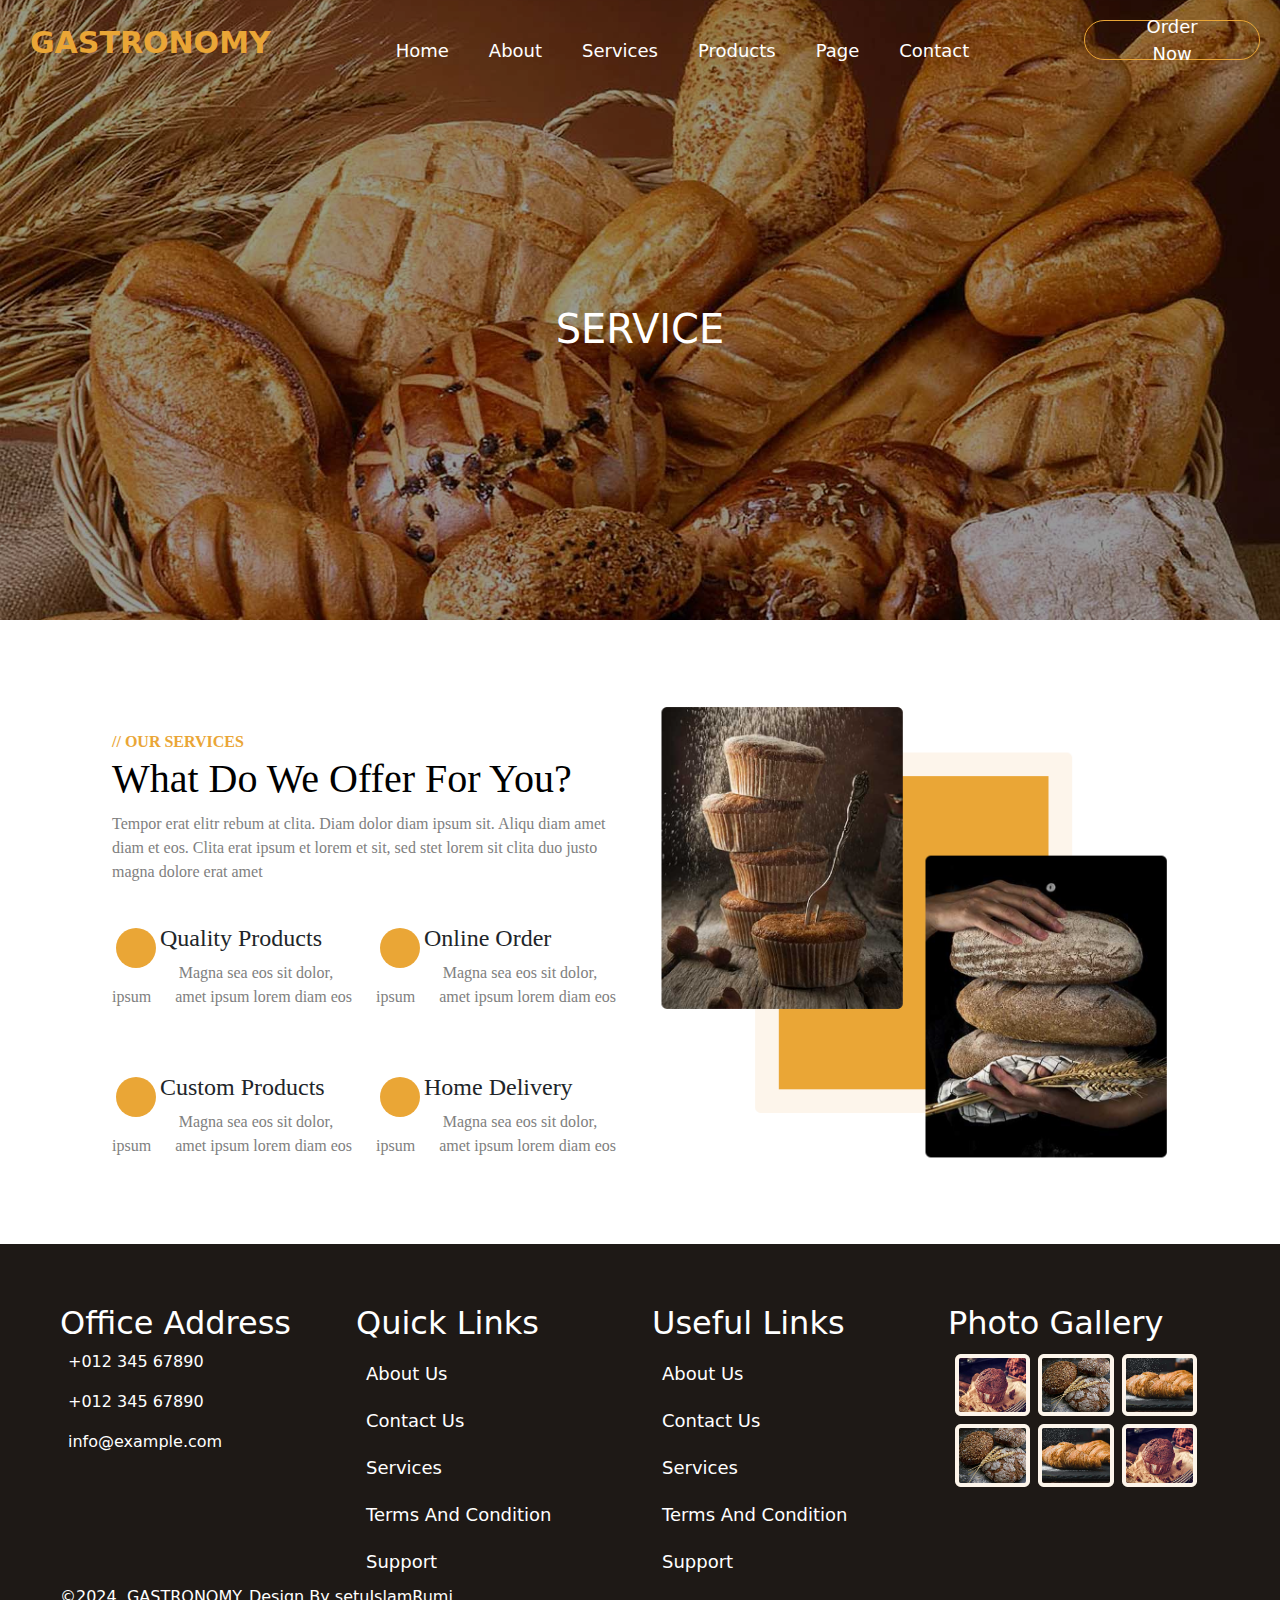
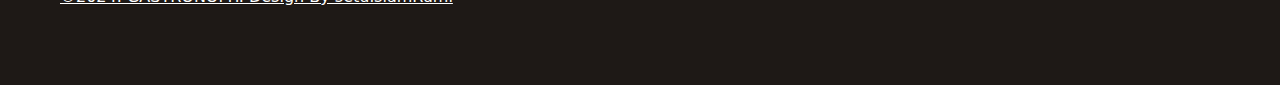
<file: services.html>
<!DOCTYPE html>
<html lang="en">
<head>
    <meta charset="UTF-8">
    <meta name="viewport" content="width=device-width, initial-scale=1.0">
    <title>SERVICE</title>
    <link rel="icon" href="images/icon.png">
    <!-- CSS links.. -->
    <link rel="stylesheet" href="style.css">
    <link rel="stylesheet" href="responsive.css">
    <!-- Fontawesome CDN -->
    <link rel="stylesheet" href="https://cdnjs.cloudflare.com/ajax/libs/font-awesome/6.6.0/css/all.min.css" integrity="sha512-Kc323vGBEqzTmouAECnVceyQqyqdsSiqLQISBL29aUW4U/M7pSPA/gEUZQqv1cwx4OnYxTxve5UMg5GT6L4JJg==" crossorigin="anonymous" referrerpolicy="no-referrer" />
    <!-- Bootstrapt CDN -->
    <link href="https://cdn.jsdelivr.net/npm/bootstrap@5.3.3/dist/css/bootstrap.min.css" rel="stylesheet" integrity="sha384-QWTKZyjpPEjISv5WaRU9OFeRpok6YctnYmDr5pNlyT2bRjXh0JMhjY6hW+ALEwIH" crossorigin="anonymous"></head>
<body>
<main>
<!--====================================Header===========================================-->
<header id="header">
    <nav id="nav">
        <div>
            <a href="index.html" class="logo" >GASTRONOMY</a>
        </div>
           <i class="fa-solid fa-bars" id="toggleMenu"></i>
           <i class="fa-solid fa-xmark" id="togglecencle"></i>
       <ul id="ul">
        <li><a href="index.html">Home</a></li>
        <li><a href="about.html">About</a></li>
        <li><a href="#serviceSection1">Services</a></li>
        <li><a href="product.html">Products</a></li>
        <li id="parentSub"><a href="#">Page <i class="fa-solid fa-angle-down"></i></a>
            <ul id="subMenu">
                <li><a href="ourTeam.html">Our Team</a></li>
                <li><a href="testimonial.html">Testimonial</a></li>
                <li><a href="404Page.html">404 Page</a></li>
            </ul>
        </li>
        <li><a href="contact.html">Contact</a></li>
       </ul>
       <button class="orderNow"><a href="contact.html">Order Now</a></button>
    </nav>
</header>
<!-----------------------About section------------------------>
<section id="serviceSection1">
    <div class="serviceSection1Contaiber">
        <h1 class="text-white text-center">SERVICE</h1>
    </div>
 </section>
<!--=====================================Section6========================================-->
<section id="section6" class="container">
    <div class="row ">
        <div class="col col-lg-6  col-md-6  col-sm-12">
            <div class="container" id="div2">
                <span>// OUR SERVICES</span><br>
                <h1>What Do We Offer For You?</h1>
                <p>Tempor erat elitr rebum at clita. Diam dolor diam ipsum sit. Aliqu diam amet diam et eos. Clita erat ipsum et lorem et sit, sed stet lorem sit clita duo justo magna dolore erat amet <br><br>
                   <div class="row" >
                    <div class="col col-6">
                        <i class="fa-solid fa-shirt"></i>
                        <div class="divcContainer">
                            <h4>Quality Products</h4>
                            <p class="text-center pl-5">Magna sea eos sit dolor, ipsum <span style="margin-left: 20px; color: gray; font-weight: 100;"> amet ipsum lorem diam eos</span></p>
                        </div>
                    </div>
                    <div class="col col-6">
                        <i class="fa-solid fa-cart-shopping"></i>
                        <div class="divcContainer">
                            <h4>Online Order</h4>
                            <p class="text-center pl-5">Magna sea eos sit dolor, ipsum <span style="margin-left: 20px; color: gray; font-weight: 100;"> amet ipsum lorem diam eos</span></p>
                        </div>
                    </div>
                   </div><br><br>
                   <div class="row">
                    <div class="col col-6">
                        <i class="fa-solid fa-cake-candles"></i>
                        <div class="divcContainer">
                            <h4>Custom Products</h4>
                            <p class="text-center pl-5">Magna sea eos sit dolor, ipsum <span style="margin-left: 20px; color: gray; font-weight: 100;"> amet ipsum lorem diam eos</span></p>
                        </div>
                    </div>
                    <div class="col col-6">
                        <i class="fa-solid fa-car"></i>
                        <div class="divcContainer">
                            <h4>Home Delivery</h4>
                            <p class="text-center pl-5">Magna sea eos sit dolor, ipsum <span style="margin-left: 20px; color: gray; font-weight: 100;"> amet ipsum lorem diam eos</span></p>
                        </div>
                    </div>
                   </div>
            </div>
        </div>
        <div class="col col-lg-6 col col-md-6 col col-sm-12" id="div1">
            <img src="images/img2.png" alt="">
        </div>
    </div>
</div>
</section>
<!--=====================================Footer========================================-->
<section id="footerContainer">
    <footer id="footer">
        <div class="row">
            <div class="col col-lg-3 col-md-6 col-sm-12">
                <h2>Office Address</h2>
                <div>
                    <i class="fa-solid fa-location-dot"></i>
                    <p>+012 345 67890</p>
                </div>
                <div>
                    <i class="fa-solid fa-phone"></i>
                    <p>+012 345 67890</p>
                </div>
                <div>
                    <i class="fa-solid fa-envelope"></i>
                    <p>info@example.com</p>
                </div>
                <div>
                    <i class="fa-brands fa-facebook"></i>
                    <i class="fa-brands fa-twitter"></i>
                    <i class="fa-brands fa-youtube"></i>
                    <i class="fa-brands fa-linkedin"></i>
                </div>
            </div>
            <div class="col col-lg-3 col-md-6 col-sm-12">
                <h2>Quick Links</h2>
                <li><a href="about.html">About Us</a></li>
                <li><a href="contact.html"> Contact Us</a></li>
                <li><a href="services.html">Services</a></li>
                <li><a href="#">Terms And Condition</a></li>
                <li><a href="#">Support</a></li>
            </div>
            <div class="col col-lg-3 col-md-6 col-sm-12">
                <h2>Useful Links</h2>
                <li><a href="about.html">About Us</a></li>
                <li><a href="contact.html"> Contact Us</a></li>
                <li><a href="services.html">Services</a></li>
                <li><a href="#">Terms And Condition</a></li>
                <li><a href="#">Support</a></li>
            </div>
            <div class="col col-lg-3 col-md-6 col-sm-12">
                <h2>Photo Gallery</h2>
                <img src="images/photos.png" alt="">
            </div>
        </div>
    </footer>
    <div class="bottomFooter">
        <p><a href="http://developersetu.xyz" class="text-white pt-5"> ©2024. GASTRONOMY. Design By setuIslamRumi</a></p>
    </div>
</section>
</main>
    
<!-- JQuery CDN -->
<script src="https://cdnjs.cloudflare.com/ajax/libs/jquery/3.7.1/jquery.min.js" integrity="sha512-v2CJ7UaYy4JwqLDIrZUI/4hqeoQieOmAZNXBeQyjo21dadnwR+8ZaIJVT8EE2iyI61OV8e6M8PP2/4hpQINQ/g==" crossorigin="anonymous" referrerpolicy="no-referrer"></script>
<script src="https://cdn.jsdelivr.net/npm/bootstrap@5.3.3/dist/js/bootstrap.bundle.min.js" integrity="sha384-YvpcrYf0tY3lHB60NNkmXc5s9fDVZLESaAA55NDzOxhy9GkcIdslK1eN7N6jIeHz" crossorigin="anonymous"></script>
<script src="https://cdn.jsdelivr.net/npm/bootstrap@5.3.3/dist/js/bootstrap.bundle.min.js" integrity="sha384-YvpcrYf0tY3lHB60NNkmXc5s9fDVZLESaAA55NDzOxhy9GkcIdslK1eN7N6jIeHz" crossorigin="anonymous"></script>
<!-- JS links -->
 <script src="index.js"></script>
</body>
</html>
</file>
<file: style.css>
*{
    margin: 0;
    padding: 0;
    box-sizing: border-box;
}

body{
    width: 100%;
    height: 100%;
    font-family: "Playfair Display";
}

:root{
    --primary:#EAA636;
    --secondary:#FDF5EB;
    --lightBlack:#1E1916;
    --shadow:rgba(0,0,0,0.4);
}

li{
    list-style: none;
}

a{
    text-decoration: none;
}

a:active{
    color: var(--primary);
}

/* ================================Header================================ */
header nav a{
    text-decoration: none;
}
header {
    background: transparent;
    position: relative;
    z-index: 1;
    color: white;
    padding: 20px;
    height: 90px;
}

header nav{
    display: flex;
    justify-content: center;   
}
header .logo{
    font-size: 30px;
    font-weight: bold;
    color: var(--primary);
}
header nav  #ul {
    display: flex;
    flex-direction: row;
    justify-content: center;
    width: 820px;
    margin-top: 7px;
    padding: 0px;
    background: transparent;
}
header nav  #ul a{
    padding: 10px;
    color: white;
}
header #subMenu{
    display: none;
    position: relative;
    z-index: 3;
    color: white;
    background: var(--lightBlack);
    width: 150px;
    margin-top: 30px;
    padding: 10px;
}

header #parentSub:hover #subMenu{
    display: block;
}
header #toggleMenu{
  font-size: 27px;
  display: none;
}
header #togglecencle{
    font-size: 27px;  
    display: block;
    float: right;
    margin-top: -30px;
    display: none;
}

header .orderNow{
    background: transparent;
    border: 1px solid var(--primary);
    color: white;
    padding: 15px 30px;
    border-radius: 30px;
    text-align: center;
    height: 40px;
    display: flex;
    justify-content: center;
    align-items: center;
}

header .orderNow:hover{
    background: var(--primary);
}

.sticky{
    background: var(--shadow);
    position: fixed;
    top: 0;
    width: 100%;
}
/* =================================section1============================== */
#section1{
    background: url(images/carousel-1\ \(1\).jpg);
    height: 130vh;
    margin-top: -155px;
}
#section1 #sectionContainer{
    background: var(--shadow);
    height: 130vh;
}
#section1 #sectionContainer .container{
    padding-top: 20%;
}
span{
    color: var(--primary);
    font-weight: bold;
}

.title{
    font-family: "Playfair Display";
    font-size: 80px;
    font-weight: 96px;
    color: white;
}
.description{
    color: white;
}

.commonBtn{
    background: var(--primary);
    border: 1px solid var(--primary);
    color: white;
    padding: 15px 38px;
    border-radius: 30px;
    text-align: center;
    height: 60px;
    display: flex;
    justify-content: center;
    align-items: center;
    font-weight: bold;
}

/* =================================section2============================== */
#section2{
    padding-top: 100px;
    padding-bottom: 100px;
    background: white;
    font-family: "Playfair Display";
}
#section2 .container{
    display: block;
    justify-content: center;
    align-items: center; 
}
#section2 .gridContainer{
  display: grid;
  column-gap: 20px;
  grid-template-columns: repeat(auto-fill, 250px);
}
#section2 .gritItem{
    background: white;
    box-shadow: 1px 1px 6px gray;
    padding: 20px;
    text-align: center;
    height: 290px;
    margin-top: 20px;
}

#section2 .gritItem:hover{
    background: var(--secondary);
    box-shadow: 1px 1px 8px black;
}
#section2 i{
    color: var(--primary);
    font-size: 50px;
    margin-top: 30px;
}
#section2 h1{
    font-size: 50px;
    margin-top: 20px;
    font-weight: 800;
}

#section2 span{
    color: black;
    font-size: 20px;
}

/* =================================section3============================== */
#section3{
    height: 100%;
    width: 100%;
    background: white;
    padding-bottom: 100px;
}

#section3 img{
   width: 100%;
}
#section3 #div2{
    margin-top: 40px;
}
#section3 .span{
    color: var(--primary);
    font-weight: bold;
}

#section3 .title{
    font-family: "Playfair Display";
    font-size: 40px;
    color: black;
    line-height: 50px;
}
#section3 p{
    color: gray;
}
#section3 i{
    color: var(--primary);
    font-size: 18px;
    float: left;
    padding: 8px;
 }
 #section3 span{
    color: black;
    font-weight: bold;
}
/* =================================section4============================== */
#section4{
    height: 100%;
    width: 100%;
    background: white;
    padding-bottom: 70px;
    font-family: "Playfair Display";
    font-weight: 800;
}
#section4 .container{
    padding: 80px;
    background: var(--primary);
    border-radius: 30px;
    color: white;
}
/* =================================section5============================== */
#section5{
    height: 100%;
    width: 100%;
    background: var(--secondary);
    padding-top: 70px;
    padding-bottom: 70px;
    padding-left: 30px;
    padding-right: 30px;
}

#section5 span{
    color: var(--primary);
    font-weight: bold;
}

#section5 h1{
    font-family: "Playfair Display";
    font-size: 40px;
    color: black;
    line-height: 50px;
    font-weight: 700;
}
#section5 .gridContainer{
    display: grid;
    column-gap: 20px;
    align-items: center;
    justify-content: center;
    grid-template-columns: repeat(auto-fill, 340px);
  }
  #section5 .gritItem{
      background: white;
      box-shadow: 1px 1px 6px gray;
      padding: 20px;
      text-align: center;
      margin-top: 20px;
      border-radius: 20px;
  }
  #section5 .itemBtn{
    border: 1px solid var(--primary);
    border-radius: 30px;
    padding: 10px;
    background: white;
    margin-top: 30px;
  }
  #section5 img{
    width: 100%;
  }
  /* =================================section6============================== */
#section6{
    height: 100%;
    width: 100%;
    background: white;
    padding-top: 70px;
    padding-bottom: 70px;
    padding-left: 30px;
    padding-right: 30px;
    font-family: "Playfair Display";

}

#section6 span{
    color: var(--primary);
    font-weight: bold;
}

#section6 h1{
    font-family: "Playfair Display";
    font-size: 40px;
    color: black;
    line-height: 50px;
}
#section6 img{
   width: 100%;
}
#section6 #div2{
    margin-top: 40px;
}

#section6 p{
    color: gray;
}
#section6 i{
    height: 100%;
    color:white;
    font-size: 18px;
    float: left;
    padding: 8px;
    background: var(--primary);
    border-radius: 30px;
    width: 40px;
    height: 40px;
    display: flex;
    justify-content: center;
    align-items: center;
    margin: 4px;
 }
/* =================================section7============================== */
  #section7{
    height: 100%;
    width: 100%;
    background: white;
    padding-top: 70px;
    padding-bottom: 70px;
    padding-left: 20px;
    padding-right: 20px;
    font-family: "Playfair Display";
}
#section7 h6{
    color: var(--primary);
    font-weight: bold;
    text-align: center;
}
#section7 h1{
    font-family: "Playfair Display";
    font-size: 40px;
    color: black;
    line-height: 50px;
    text-align: center;
}
#section7 .gridContainer{
    display: grid;
    grid-template-columns: repeat(auto-fill , 260px);
    column-gap: 20px;
    justify-content: center;
    align-items: center;
    margin-top: 60px;
}
#section7 .gridContainer .gridItem1{
  height: 50vh;
  background: url(images/man1.jpg) no-repeat;
  background-size: contain;
}
#section7 .gridContainer .gridItem2{
    height: 50vh;
    background: url(images/man2.jpg) no-repeat;
    background-size: contain;
}
#section7 .gridContainer .gridItem3{
    height: 50vh;
    background: url(images/man3.jpg) no-repeat;
    background-size: contain;
}
#section7 .gridContainer .gridItem4{
    height: 50vh;
    background: url(images/man4.jpg) no-repeat;
    background-size: contain;
}
#section7 .surface{
   display: none;
   background: var(--shadow);
   height: 0;
   transition: 2s;
}
#section7 .cart:hover .surface{
    display: block;
    background: var(--shadow);
    height: 45vh;
 }
#section7 .surface h1{
    text-align: center;
   padding-top: 110px;
   color: white;
}
#section7 .surface p{
    text-align: center;
    color: white;
}
#section7 .surface .socialMedia{
    display: flex;
    justify-content: center;
    align-items: center;
}
#section7 i{
    color: white;
    background: var(--primary);
    padding: 8px;
    border-radius: 20px;
    margin: 6px;
 }
/* =================================section8============================== */
#section8{
    height: 100%;
    width: 100%;
    background: white;
    padding-top: 70px;
    padding-bottom: 70px;
    padding-left: 20px;
    padding-right: 20px;
    font-family: "Playfair Display";
}

#section8 .gridContainer{
  display: grid;
  grid-template-columns: repeat(auto-fill, 370px);
  column-gap: 30px;
  justify-content: center;
  align-items: center;
  margin-top: 70px;
}
#section8 .gridContainer .gridItem{
    padding: 40px;  
    background: #f5f5f5f5;
    border-radius: 10px;
    transition: .50s ;
    margin-top: 10px;
}

#section8 h6{
    color: var(--primary);
    font-weight: bold;
    text-align: center;
}

#section8 h1{
    font-family: "Playfair Display";
    font-size: 40px;
    color: black;
    line-height: 50px;
    text-align: center;
}
#section8 .client{
    width: 60px;
    height: 60px;
    border-radius: 30px;
    border: 4px solid white;
}
#section8 .gridContainer .gridItem:hover{
    background: var(--primary);
    color: white;
}
/* =================================section8============================== */
#footerContainer{
  padding: 60px;
  background: var(--lightBlack);
  color: white;
}

#footerContainer i{
    float: left;
    margin: 2px;
    padding: 2px;
}
 #footerContainer li a{
    color: white;
    text-decoration: none;
    padding: 0px;
 }

 #footerContainer #bottomFooter{
    background: #1D1D1D;
    padding: 10px;
    padding-top: 30px;
}

/* =================================About Section=================================== */
#aboutSection1{
    background: url(images/carousel-1\ \(1\).jpg);
    height: 70vh;
    background-repeat: no-repeat;
    background-size: cover;margin-top: -100px;
    margin-bottom: 70px;
}
#aboutSection1 .aboutSection1Contaiber{
    background: rgba(0.10,0.10,0.10,0.4);
    height: 70vh;

}
#aboutSection1 .aboutSection1Contaiber h1{
    text-align: center;
    padding-top: 35vh;
  }
/* =================================Service Section=================================== */
#serviceSection1{
    background: url(images/carousel-1\ \(1\).jpg);
    height: 70vh;
    background-repeat: no-repeat;
    background-size: cover;margin-top: -100px
}
#serviceSection1 .serviceSection1Contaiber{
    background: rgba(0.10,0.10,0.10,0.4);
    height: 70vh;
    width: 100%;
    height: 100%;    
}
#serviceSection1 .serviceSection1Contaiber h1{
  text-align: center;
  padding-top: 35vh;
}
/* =================================product Section=================================== */
#productSection1{
    background: url(images/carousel-1\ \(1\).jpg);
    height: 70vh;
    background-repeat: no-repeat;
    background-size: cover;margin-top: -100px
}
#productSection1 .productSection1Contaiber{
    background: rgba(0.10,0.10,0.10,0.4);
    height: 70vh;
}
#productSection1 .productSection1Contaiber h1{
    text-align: center;
    padding-top: 35vh;
  }
/* =================================Our team Section=================================== */
#ourteamSection1{
    background: url(images/pexels20.jpg);
    height: 70vh;
    background-repeat: no-repeat;
    background-size: cover;margin-top: -100px
}
#ourteamSection1 .ourteamSection1Contaiber{
    background: rgba(0.10,0.10,0.10,0.4);
    height: 70vh;
}
#ourteamSection1 .ourteamSection1Contaiber h1{
    text-align: center;
    padding-top: 35vh;
}
/* ================================= Testimonial Section=================================== */

#testimonialSection1{
    background: url(images/carousel-1\ \(1\).jpg);
    height: 70vh;
    background-repeat: no-repeat;
    background-size: cover;margin-top: -100px
}

#testimonialSection1 .testimonialSection1Contaiber{
    background: rgba(0.10,0.10,0.10,0.4);
    height: 70vh;
}
#testimonialSection1 .testimonialSection1Contaiber h1{
    text-align: center;
    padding-top: 35vh;
}
/* =================================Contact Section=================================== */
#contactSection1{
    background: url(images/carousel-1\ \(1\).jpg);
    height: 70vh;
    background-repeat: no-repeat;
    background-size: cover;margin-top: -100px;
    margin-bottom: 70px;
}
#contactSection1 .contactSection1Contaiber{
    background: rgba(0.10,0.10,0.10,0.4);
    height: 70vh;
}
form{
    width: 400px;
}
#contactSection1 .contactSection1Contaiber h1{
    text-align: center;
    padding-top: 35vh;
}
input[type=text], select, textarea {
    width: 100%;
    padding: 12px;
    border: 1px solid #ccc;
    border-radius: 4px;
    box-sizing: border-box;
    margin-top: 6px;
    margin-bottom: 16px;
    resize: vertical;
  }
  
  input[type=submit] {
    background-color: var(--primary);
    color: white;
    padding: 12px 20px;
    border: none;
    border-radius: 4px;
    cursor: pointer;
    transition: .50s ;
  }
  
  input[type=submit]:hover {
    background-color: var(--lightBlack);
    border: 1px solid var(--primary);
  }
  .contactContainer{
    width: 400px;
  }

  #formcontainer {
    border-radius: 5px;
    background-color: #f2f2f2;
    padding: 50px;
    width: 500px;
  }
</file>
<file: responsive.css>
/* ============ Extra Small  Mobile Device============= */
@media only screen and (max-width:600px) {
    /* ================================Header================================ */
    header {
        background: transparent;
        position: relative;
        z-index: 1;
        color: white;
        padding: 20px;
        height: 90px;
    }

    header nav{
        display: block;
        justify-content: center;
    }
    header .logo{
        font-size: 20px;
        font-weight: bold;
        color: var(--primary);
    }
    header nav  #ul {
        display: none;
        justify-content: center;
        width: 100%;
        background: #000;
        margin-top: 40px;
        padding: 30px;
        border-radius: 8px;
    }
    header nav  a,li{
        padding: 22px;
        color: white;
        font-size: 18px;
        padding: 10px;
    }
    header #subMenu{
        display: none;
        position: relative;
        z-index: 3;
        color: white;
        background: var(--lightBlack);
        width: 350px;
        margin-top: 30px;
        padding: 10px;
    }

    header #parentSub:hover #subMenu{
        display: block;
    }
    header #toggleMenu{
        display: block;
        font-size: 22px;  
        float: right;
        margin-top: -30px;
        background: var(--lightBlack);
        padding: 6px 7px;
        color: var(--primary);
        border-radius: 2px;
      }
    header #togglecencle{
        font-size: 22px;  
        display: block;
        float: right;
        margin-top: -30px;
        display: none;
        background: var(--lightBlack);
        padding: 6px 7px;
        color: var(--primary);
        border-radius: 2px;
    }
    
    header .orderNow{
        display: none;
        background: transparent;
        border: 1px solid var(--primary);
        color: white;
        padding: 15px 30px;
        border-radius: 30px;
        text-align: center;
        height: 40px;
        justify-content: center;
        align-items: center;
    }
    header .orderNow:hover{
        background: var(--primary);
        
    }
    /* =================================section1============================== */
    #section1{
        background: url(images/carousel-1\ \(1\).jpg);
        height: 110vh;
        margin-top: -155px;
    }
    #section1 #sectionContainer{
        background: var(--shadow);
        height: 110vh;
    }
    #section1 #sectionContainer .container{
        padding-top: 48%;
    }
    .span{
        color: var(--primary);
        font-weight: bold;
        text-shadow: 1px 1px 4px var(--lightBlack);
    }
    
    .title{
        font-family: "Playfair Display";
        font-size: 50px;
        font-weight: 96px;
        color: white;
        text-shadow: 1px 1px 4px var(--lightBlack);
    }
    .description{
        color: white;
        text-shadow: 1px 1px 4px var(--lightBlack);
    }
    
    .commonBtn{
        background: var(--primary);
        border: 1px solid var(--primary);
        color: white;
        padding: 15px 38px;
        border-radius: 30px;
        text-align: center;
        height: 60px;
        display: flex;
        justify-content: center;
        align-items: center;
        font-weight: bold;
    }
      
/* =================================section2============================== */
    #section2{
        padding-top: 100px;
        padding-bottom: 100px;
        background: white;
        font-family: "Playfair Display";
    }
    #section2 .container{
        display: block;
        justify-content: center;
        align-items: center; 
    }
    #section2 .gridContainer{
    display: grid;
    align-items: center;
    justify-content: center;
    column-gap: 20px;
    grid-template-columns: repeat(auto-fill, 390px);
    }
    #section2 .gritItem{
        background: white;
        box-shadow: 1px 1px 6px gray;
        padding: 20px;
        text-align: center;
        height: 290px;
        margin-top: 20px;
    }

    #section2 .gritItem:hover{
        background: var(--secondary);
        box-shadow: 1px 1px 8px black;
    }
    #section2 i{
        color: var(--primary);
        font-size: 50px;
        margin-top: 30px;
    }
    #section2 h1{
        font-size: 50px;
        margin-top: 20px;
        font-weight: 800;
    }

    #section2 span{
        color: black;
        font-size: 20px;
    }
/* =================================section3============================== */
    #section3{
        height: 100%;
        width: 100%;
        background: white;
        padding-bottom: 100px;
    }

    #section3 img{
       width: 460px;
    }
    #section3 #div2{
        margin-top: 40px;
    }
    #section3 .span{
        color: var(--primary);
        font-weight: bold;
        text-shadow: none;
    }

    #section3 .title{
        font-family: "Playfair Display";
        font-size: 40px;
        color: black;
        line-height: 50px;
        text-shadow: none;
    }
    #section3 p{
        color: gray;
    }
    #section3 i{
        color: var(--primary);
        font-size: 18px;
        float: left;
        padding: 8px;
     }
     #section3 span{
        color: black;
        font-weight: bold;
    } 
/* =================================section6============================== */
    #section6{
        height: 100%;
        width: 100%;
        background: white;
        padding-top: 70px;
        padding-bottom: 70px;
        padding-left: 30px;
        padding-right: 30px;
        font-family: "Playfair Display";
    
    }
    
    #section6 span{
        color: var(--primary);
        font-weight: bold;
    }
    
    #section6 h1{
        font-family: "Playfair Display";
        font-size: 40px;
        color: black;
        line-height: 50px;
    }
    #section6 img{
       width: 450px;
    }
    #section6 #div2{
        margin-top: 40px;
    }
    
    #section6 p{
        color: gray;
    }
    #section6 i{
        height: 100%;
        color:white;
        font-size: 18px;
        float: left;
        padding: 8px;
        background: var(--primary);
        border-radius: 30px;
        width: 40px;
        height: 40px;
        display: flex;
        justify-content: center;
        align-items: center;
        margin: 4px;
     }   
/* =================================section7============================== */
    #section7{
        height: 100%;
        width: 100%;
        background: white;
        padding-top: 70px;
        padding-bottom: 70px;
        padding-left: 20px;
        padding-right: 20px;
        font-family: "Playfair Display";
    }
    #section7 h1 , span {
        text-align: center;
    }
    #section7 .gridContainer{
        display: grid;
        grid-template-columns: repeat(auto-fill , 460px);
        column-gap: 20px;
        justify-content: center;
        align-items: center;
        margin-top: 60px;
    }
    #section7 .gridContainer .gridItem1{
        height: 80vh;
        background: url(images/man1.jpg) no-repeat;
        background-size: contain;
    }

    #section7 .gridContainer .gridItem2{
        height: 80vh;
        background: url(images/man2.jpg) no-repeat;
        background-size: contain;
    }
    #section7 .gridContainer .gridItem3{
        height: 80vh;
        background: url(images/man3.jpg) no-repeat;
        background-size: contain;
    }
    #section7 .gridContainer .gridItem4{
        height: 80vh;
        background: url(images/man4.jpg) no-repeat;
        background-size: contain;
    }

    #section7 .surface{
        display: none;
        background: var(--shadow);
        height: 0;
        transition: 2s;
    }
    #section7 .cart:hover .surface{
        display: block;
        background: var(--shadow);
        height: 80vh;
    }
    
    #section7 .surface h1{
        text-align: center;
        padding-top: 300px;
        color: white;
    }
    #section7 .surface p{
        text-align: center;
        color: white;
    }
    #section7 .surface .socialMedia{
        display: flex;
        justify-content: center;
        align-items: center;
    }
    #section7 i{
        color: white;
        background: var(--primary);
        padding: 8px;
        border-radius: 20px;
        margin: 6px;
    } 
}
/* ============   Mobile Device============= */
@media only screen and (min-width:600px) {
/* ================================Header================================ */
    header {
        background: transparent;
        position: relative;
        z-index: 1;
        color: white;
        padding: 20px;
        height: 90px;
    }

    header nav{
        display: block;
        justify-content: center;   
    }
    header .logo{
        font-size: 30px;
        font-weight: bold;
        color: var(--primary);
    }
    header nav  #ul {
        display: none;
        justify-content: center;
        width: 100%;
        background: #000;
        margin-top: 40px;
        padding: 30px;
        border-radius: 8px;
    }
    header nav  a,li{
        padding: 22px;
        color: white;
        font-size: 18px;
        padding: 10px;
    }
    header #subMenu{
        display: none;
        position: relative;
        z-index: 3;
        color: white;
        background: var(--lightBlack);
        width: 350px;
        margin-top: 30px;
        padding: 10px;
    }

    header #parentSub:hover #subMenu{
        display: block;
    }
    header #toggleMenu{
        display: block;
        font-size: 22px;  
        float: right;
        margin-top: -30px;
        background: var(--lightBlack);
        padding: 6px 7px;
        color: var(--primary);
        border-radius: 2px;
      }
    header #togglecencle{
        font-size: 22px;  
        display: block;
        float: right;
        margin-top: -30px;
        display: none;
        background: var(--lightBlack);
        padding: 6px 7px;
        color: var(--primary);
        border-radius: 2px;
    }
    
    header .orderNow{
        display: none;
        background: transparent;
        border: 1px solid var(--primary);
        color: white;
        padding: 15px 30px;
        border-radius: 30px;
        text-align: center;
        height: 40px;
        justify-content: center;
        align-items: center;
    }
    header .orderNow:hover{
        background: var(--primary);
        
    }
    /* =================================section1============================== */
    #section1{
        background: url(images/carousel-1\ \(1\).jpg);
        height: 100vh;
        margin-top: -155px;
    }
    #section1 #sectionContainer{
        background: var(--shadow);
        height: 100vh;
    }
    #section1 #sectionContainer .container{
        padding-top: 38%;
    }
    span{
        color: var(--primary);
        font-weight: bold;
    }
    
    .title{
        font-family: "Playfair Display";
        font-size: 60px;
        font-weight: 96px;
        color: white;
    }
    .description{
        color: white;
    }
    
    .commonBtn{
        background: var(--primary);
        border: 1px solid var(--primary);
        color: white;
        padding: 15px 38px;
        border-radius: 30px;
        text-align: center;
        height: 60px;
        display: flex;
        justify-content: center;
        align-items: center;
        font-weight: bold;
    }
      
/* =================================section2============================== */
    #section2{
        padding-top: 100px;
        padding-bottom: 100px;
        background: white;
        font-family: "Playfair Display";
    }
    #section2 .container{
        display: flex;
        justify-content: center;
        align-items: center; 
    }
    #section2 .gridContainer{
    display: grid;
    align-items: center;
    justify-content: center;
    column-gap: 20px;
    grid-template-columns: repeat(auto-fill, 390px);
    }
    #section2 .gritItem{
        background: white;
        box-shadow: 1px 1px 6px gray;
        padding: 20px;
        text-align: center;
        height: 290px;
        margin-top: 20px;
    }

    #section2 .gritItem:hover{
        background: var(--secondary);
        box-shadow: 1px 1px 8px black;
    }
    #section2 i{
        color: var(--primary);
        font-size: 50px;
        margin-top: 30px;
    }
    #section2 h1{
        font-size: 50px;
        margin-top: 20px;
        font-weight: 800;
    }

    #section2 span{
        color: black;
        font-size: 20px;
    }
     /* =================================section3============================== */
     #section3{
        height: 100%;
        width: 100%;
        background: white;
        padding-bottom: 100px;
    }

    #section3 img{
       width: 460px;
    }
    #section3 #div2{
        margin-top: 40px;
    }
    #section3 .span{
        color: var(--primary);
        font-weight: bold;
        text-shadow: none;

    }

    #section3 .title{
        font-family: "Playfair Display";
        font-size: 40px;
        color: black;
        line-height: 50px;
        text-shadow: none;
    }
    #section3 p{
        color: gray;
    }
    #section3 i{
        color: var(--primary);
        font-size: 18px;
        float: left;
        padding: 8px;
     }
     #section3 span{
        color: black;
        font-weight: bold;
    }
/* =================================section6============================== */
    #section6{
        height: 100%;
        width: 100%;
        background: white;
        padding-top: 70px;
        padding-bottom: 70px;
        padding-left: 30px;
        padding-right: 30px;
        font-family: "Playfair Display";
    
    }
    
    #section6 span{
        color: var(--primary);
        font-weight: bold;
    }
    
    #section6 h1{
        font-family: "Playfair Display";
        font-size: 40px;
        color: black;
        line-height: 50px;
    }
    #section6 img{
       width: 450px;
    }
    #section6 #div2{
        margin-top: 40px;
    }
    
    #section6 p{
        color: gray;
    }
    #section6 i{
        height: 100%;
        color:white;
        font-size: 18px;
        float: left;
        padding: 8px;
        background: var(--primary);
        border-radius: 30px;
        width: 40px;
        height: 40px;
        display: flex;
        justify-content: center;
        align-items: center;
        margin: 4px;
   } 
   /* =================================section7============================== */
     #section7{
         height: 100%;
         width: 100%;
         background: white;
         padding-top: 70px;
         padding-bottom: 70px;
         padding-left: 20px;
         padding-right: 20px;
         font-family: "Playfair Display";
     }
     #section7 h1 , span {
         text-align: center;
     }
     #section7 .gridContainer{
         display: grid;
         grid-template-columns: repeat(auto-fill , 460px);
         column-gap: 20px;
         justify-content: center;
         align-items: center;
         margin-top: 60px;
     }
     #section7 .gridContainer .gridItem1{
         height: 80vh;
         background: url(images/man1.jpg) no-repeat;
         background-size: contain;
     }
 
     #section7 .gridContainer .gridItem2{
         height: 80vh;
         background: url(images/man2.jpg) no-repeat;
         background-size: contain;
     }
     #section7 .gridContainer .gridItem3{
         height: 80vh;
         background: url(images/man3.jpg) no-repeat;
         background-size: contain;
     }
     #section7 .gridContainer .gridItem4{
         height: 80vh;
         background: url(images/man4.jpg) no-repeat;
         background-size: contain;
     }
 
     #section7 .surface{
         display: none;
         background: var(--shadow);
         height: 0;
         transition: 2s;
     }
     #section7 .cart:hover .surface{
         display: block;
         background: var(--shadow);
         height: 80vh;
     }
     
     #section7 .surface h1{
         text-align: center;
         padding-top: 300px;
         color: white;
     }
     #section7 .surface p{
         text-align: center;
         color: white;
     }
     #section7 .surface .socialMedia{
         display: flex;
         justify-content: center;
         align-items: center;
     }
     #section7 i{
         color: white;
         background: var(--primary);
         padding: 8px;
         border-radius: 20px;
         margin: 6px;
     } 

}
/* ============ Tab and  mini laptop Device============= */
@media only screen and (min-width:768px) {
/* ================================Header================================ */
        header {
            background: transparent;
            position: relative;
            z-index: 1;
            color: white;
            padding: 20px;
            height: 90px;
        }
    
        header nav{
            display: block;
            justify-content: center;   
        }
        header .logo{
            font-size: 30px;
            font-weight: bold;
            color: var(--primary);
        }
        header nav  #ul {
            display: none;
            justify-content: center;
            width: 100%;
            background: #000;
            margin-top: 40px;
            padding: 30px;
            border-radius: 8px;
        }
        header nav  a,li{
            padding: 22px;
            color: white;
            font-size: 18px;
            padding: 10px;
        }
        header #subMenu{
            display: none;
            position: relative;
            z-index: 3;
            color: white;
            background: var(--lightBlack);
            width: 350px;
            margin-top: 30px;
            padding: 10px;
        }
    
        header #parentSub:hover #subMenu{
            display: block;
        }
        header #toggleMenu{
            display: block;
            font-size: 22px;  
            float: right;
            margin-top: -30px;
            background: var(--lightBlack);
            padding: 6px 7px;
            color: var(--primary);
            border-radius: 2px;
          }
        header #togglecencle{
            font-size: 22px;  
            display: block;
            float: right;
            margin-top: -30px;
            display: none;
            background: var(--lightBlack);
            padding: 6px 7px;
            color: var(--primary);
            border-radius: 2px;
        }
        
        header .orderNow{
            display: none;
            background: transparent;
            border: 1px solid var(--primary);
            color: white;
            padding: 15px 30px;
            border-radius: 30px;
            text-align: center;
            height: 40px;
            justify-content: center;
            align-items: center;
        }
        header .orderNow:hover{
            background: var(--primary);
            
        }
/* =================================section1============================== */
        #section1{
            background: url(images/carousel-1\ \(1\).jpg);
            height: 120vh;
            margin-top: -155px;
        }
        #section1 #sectionContainer{
            background: var(--shadow);
            height: 120vh;
        }
        #section1 #sectionContainer .container{
            padding-top: 27%;
        }
        span{
            color: var(--primary);
            font-weight: bold;
        }
        
        .title{
            font-family: "Playfair Display";
            font-size: 80px;
            line-height: 96px;
            color: white;
            font-weight: bold;
        }
        .description{
            color: white;
        }
        
        .commonBtn{
            background: var(--primary);
            border: 1px solid var(--primary);
            color: white;
            padding: 15px 38px;
            border-radius: 30px;
            text-align: center;
            height: 60px;
            display: flex;
            justify-content: center;
            align-items: center;
            font-weight: bold;
        }
          
/* =================================section2============================== */
        #section2{
            padding-top: 100px;
            padding-bottom: 100px;
            background: white;
            font-family: "Playfair Display";
        }
        #section2 .container{
            display: block;
            justify-content: center;
            align-items: center; 
        }

        #section2 .gridContainer{
        display: grid;
        align-items: center;
        justify-content: center;
        column-gap: 20px;
        grid-template-columns: repeat(auto-fill, 300px);
        }

        #section2 .gritItem{
            background: white;
            box-shadow: 1px 1px 6px gray;
            padding: 20px;
            text-align: center;
            height: 290px;
            margin-top: 20px;
        }
    
        #section2 .gritItem:hover{
            background: var(--secondary);
            box-shadow: 1px 1px 8px black;
        }
        #section2 i{
            color: var(--primary);
            font-size: 50px;
            margin-top: 30px;
        }

        #section2 h1{
            font-size: 50px;
            margin-top: 20px;
            font-weight: 800;
        }
    
        #section2 span{
            color: black;
            font-size: 20px;
    }
/* =================================section3============================== */
     #section3{
        height: 100%;
        width: 100%;
        background: white;
        padding-bottom: 100px;
    }

    #section3 img{
       width: 460px;
    }
    #section3 #div2{
        margin-top: 40px;
    }
    #section3 .span{
        color: var(--primary);
        font-weight: bold;
        text-shadow: none;

    }

    #section3 .title{
        font-family: "Playfair Display";
        font-size: 40px;
        color: black;
        line-height: 50px;
        text-shadow: none;
    }
    #section3 p{
        color: gray;
    }
    #section3 i{
        color: var(--primary);
        font-size: 18px;
        float: left;
        padding: 8px;
     }
     #section3 span{
        color: black;
        font-weight: bold;
    }
/* =================================section6============================== */
    #section6{
        height: 100%;
        width: 100%;
        background: white;
        padding-top: 70px;
        padding-bottom: 70px;
        padding-left: 30px;
        padding-right: 30px;
        font-family: "Playfair Display";
    }
    #section6 span{
        color: var(--primary);
        font-weight: bold;
    }
    #section6 h1{
        font-family: "Playfair Display";
        font-size: 40px;
        color: black;
        line-height: 50px;
    }
    #section6 img{
       width: 650px;
    }
    #section6 #div2{
        margin-top: 40px;
    }
    #section6 p{
        color: gray;
    }
    #section6 i{
        height: 100%;
        color:white;
        font-size: 18px;
        float: left;
        padding: 8px;
        background: var(--primary);
        border-radius: 30px;
        width: 40px;
        height: 40px;
        display: flex;
        justify-content: center;
        align-items: center;
        margin: 4px;
     } 
     /* =================================section7============================== */
    #section7{
        height: 100%;
        width: 100%;
        background: white;
        padding-top: 70px;
        padding-bottom: 70px;
        padding-left: 20px;
        padding-right: 20px;
        font-family: "Playfair Display";
    }
    #section7 h1 , span {
        text-align: center;
    }
    #section7 .gridContainer{
        display: grid;
        grid-template-columns: repeat(auto-fill , 360px);
        column-gap: 20px;
        justify-content: center;
        align-items: center;
        margin-top: 60px;
    }
    #section7 .gridContainer .gridItem1{
        height: 80vh;
        background: url(images/man1.jpg) no-repeat;
        background-size: contain;
    }

    #section7 .gridContainer .gridItem2{
        height: 80vh;
        background: url(images/man2.jpg) no-repeat;
        background-size: contain;
    }
    #section7 .gridContainer .gridItem3{
        height: 70vh;
        background: url(images/man3.jpg) no-repeat;
        background-size: contain;
    }
    #section7 .gridContainer .gridItem4{
        height: 70vh;
        background: url(images/man4.jpg) no-repeat;
        background-size: contain;
    }

    #section7 .surface{
        display: none;
        background: var(--shadow);
        height: 0;
        transition: 2s;
    }
    #section7 .cart:hover .surface{
        display: block;
        background: var(--shadow);
        height: 64vh;
    }
    
    #section7 .surface h1{
        text-align: center;
        padding-top: 140px;
        color: white;
    }
    #section7 .surface p{
        text-align: center;
        color: white;
    }
    #section7 .surface .socialMedia{
        display: flex;
        justify-content: center;
        align-items: center;
    }
    #section7 i{
        color: white;
        background: var(--primary);
        padding: 8px;
        border-radius: 20px;
        margin: 6px;
    } 
}
/* ============  laptop Device============= */
@media only screen and (min-width:992px) {
/* ================================Header================================ */
    header nav a{
        text-decoration: none;
    }
    header {
        background: transparent;
        position: relative;
        z-index: 1;
        color: white;
        padding: 20px;
        height: 90px;
    }

    header nav{
        display: flex;
        justify-content: center;   
    }
    header .logo{
        font-size: 30px;
        font-weight: bold;
        color: var(--primary);
    }
    header nav  #ul {
        display: flex;
        flex-direction: row;
        justify-content: center;
        width: 820px;
        margin-top: 7px;
        padding: 0px;
        background: transparent;
    }
    header nav  #ul a{
        padding: 10px;
        color: white;
    }
    header #subMenu{
        display: none;
        position: relative;
        z-index: 3;
        color: white;
        background: var(--lightBlack);
        width: 150px;
        margin-top: 30px;
        padding: 10px;
    }

    header #parentSub:hover #subMenu{
        display: block;
    }
    header #toggleMenu{
        font-size: 27px;
        display: none;
    }
    header #togglecencle{
        font-size: 27px;  
        display: block;
        float: right;
        margin-top: -30px;
        display: none;
    }

    header .orderNow{
        background: transparent;
        border: 1px solid var(--primary);
        color: white;
        padding: 15px 30px;
        border-radius: 30px;
        text-align: center;
        height: 40px;
        display: flex;
        justify-content: center;
        align-items: center;
    }

    header .orderNow:hover{
        background: var(--primary);
    }

    .sticky{
        background: var(--shadow);
        position: fixed;
        top: 0;
        width: 100%;
    }
    /* =================================section1============================== */
    #section1{
        background: url(images/carousel-1\ \(1\).jpg);
        height: 130vh;
        margin-top: -155px;
    }
    #section1 #sectionContainer{
        background: var(--shadow);
        height: 130vh;
    }
    #section1 #sectionContainer .container{
        padding-top: 20%;
    }
    span{
        color: var(--primary);
        font-weight: bold;
    }

    .title{
        font-family: "Playfair Display";
        font-size: 80px;
        font-weight: 96px;
        color: white;
    }
    .description{
        color: white;
    }

    .commonBtn{
        background: var(--primary);
        border: 1px solid var(--primary);
        color: white;
        padding: 15px 38px;
        border-radius: 30px;
        text-align: center;
        height: 60px;
        display: flex;
        justify-content: center;
        align-items: center;
        font-weight: bold;
    }

    /* =================================section2============================== */
    #section2{
        padding-top: 100px;
        padding-bottom: 100px;
        background: white;
        font-family: "Playfair Display";
    }
    #section2 .container{
        display: block;
        justify-content: center;
        align-items: center; 
    }
    #section2 .gridContainer{
    display: grid;
    align-items: center;
    justify-content: center;
    column-gap: 20px;
    grid-template-columns: repeat(auto-fill, 250px);
    }
    #section2 .gritItem{
        background: white;
        box-shadow: 1px 1px 6px gray;
        padding: 20px;
        text-align: center;
        height: 290px;
        margin-top: 20px;
    }

    #section2 .gritItem:hover{
        background: var(--secondary);
        box-shadow: 1px 1px 8px black;
    }
    #section2 i{
        color: var(--primary);
        font-size: 50px;
        margin-top: 30px;
    }
    #section2 h1{
        font-size: 50px;
        margin-top: 20px;
        font-weight: 800;
    }

    #section2 span{
        color: black;
        font-size: 20px;
    }
    /* =================================section3============================== */
    #section3{
        height: 100%;
        width: 100%;
        background: white;
        padding-bottom: 100px;
    }

    #section3 img{
       width: 100%;
    }
    #section3 #div2{
        margin-top: 40px;
    }
    #section3 .span{
        color: var(--primary);
        font-weight: bold;
    }

    #section3 .title{
        font-family: "Playfair Display";
        font-size: 40px;
        color: black;
        line-height: 50px;
    }
    #section3 p{
        color: gray;
    }
    #section3 i{
        color: var(--primary);
        font-size: 18px;
        float: left;
        padding: 8px;
     }
     #section3 span{
        color: black;
        font-weight: bold;
    } /* =================================section6============================== */
    #section6{
        height: 100%;
        width: 100%;
        background: white;
        padding-top: 70px;
        padding-bottom: 70px;
        padding-left: 30px;
        padding-right: 30px;
        font-family: "Playfair Display";
    
    }
    
    #section6 span{
        color: var(--primary);
        font-weight: bold;
    }
    
    #section6 h1{
        font-family: "Playfair Display";
        font-size: 40px;
        color: black;
        line-height: 50px;
    }
    #section6 img{
       width: 100%;
    }
    #section6 #div2{
        margin-top: 40px;
    }
    
    #section6 p{
        color: gray;
    }
    #section6 i{
        height: 100%;
        color:white;
        font-size: 18px;
        float: left;
        padding: 8px;
        background: var(--primary);
        border-radius: 30px;
        width: 40px;
        height: 40px;
        display: flex;
        justify-content: center;
        align-items: center;
        margin: 4px;
     }    
}
/* ============  Desktop Device============= */
@media only screen and (min-width:1200px) {
    /* ================================Header================================ */
    header nav a{
        text-decoration: none;
    }
    header {
        background: transparent;
        position: relative;
        z-index: 1;
        color: white;
        padding: 20px;
        height: 90px;
    }

    header nav{
        display: flex;
        justify-content: center;   
    }
    header .logo{
        font-size: 30px;
        font-weight: bold;
        color: var(--primary);
    }
    header nav  #ul {
        display: flex;
        flex-direction: row;
        justify-content: center;
        width: 820px;
        margin-top: 7px;
        padding: 0px;
        background: transparent;
    }
    header nav  #ul a{
        padding: 10px;
        color: white;
    }
    header #subMenu{
        display: none;
        position: relative;
        z-index: 3;
        color: white;
        background: var(--lightBlack);
        width: 150px;
        margin-top: 30px;
        padding: 10px;
    }

    header #parentSub:hover #subMenu{
        display: block;
    }
    header #toggleMenu{
        font-size: 27px;
        display: none;
    }
    header #togglecencle{
        font-size: 27px;  
        display: block;
        float: right;
        margin-top: -30px;
        display: none;
    }

    header .orderNow{
        background: transparent;
        border: 1px solid var(--primary);
        color: white;
        padding: 15px 30px;
        border-radius: 30px;
        text-align: center;
        height: 40px;
        display: flex;
        justify-content: center;
        align-items: center;
    }

    header .orderNow:hover{
        background: var(--primary);
    }

    .sticky{
        background: var(--shadow);
        position: fixed;
        top: 0;
        width: 100%;
    }
    /* =================================section1============================== */
    #section1{
        background: url(images/carousel-1\ \(1\).jpg);
        height: 130vh;
        margin-top: -155px;
    }
    #section1 #sectionContainer{
        background: var(--shadow);
        height: 130vh;
    }
    #section1 #sectionContainer .container{
        padding-top: 20%;
    }
    .span{
        color: var(--primary);
        font-weight: bold;
    }

    .title{
        font-family: "Playfair Display";
        font-size: 80px;
        font-weight: 96px;
        color: white;
    }
    .description{
        color: white;
    }

    .commonBtn{
        background: var(--primary);
        border: 1px solid var(--primary);
        color: white;
        padding: 15px 38px;
        border-radius: 30px;
        text-align: center;
        height: 60px;
        display: flex;
        justify-content: center;
        align-items: center;
        font-weight: bold;
    }

/* =================================section2============================== */
    #section2{
        padding-top: 100px;
        padding-bottom: 100px;
        background: white;
        font-family: "Playfair Display";
    }
    #section2 .container{
        display: block;
        justify-content: center;
        align-items: center; 
    }
    #section2 .gridContainer{
    display: grid;
    align-items: center;
    justify-content: center;
    column-gap: 20px;
    grid-template-columns: repeat(auto-fill, 250px);
    }
    #section2 .gritItem{
        background: white;
        box-shadow: 1px 1px 6px gray;
        padding: 20px;
        text-align: center;
        height: 290px;
        margin-top: 20px;
    }

    #section2 .gritItem:hover{
        background: var(--secondary);
        box-shadow: 1px 1px 8px black;
    }
    #section2 i{
        color: var(--primary);
        font-size: 50px;
        margin-top: 30px;
    }
    #section2 h1{
        font-size: 50px;
        margin-top: 20px;
        font-weight: 800;
    }

    #section2 span{
        color: black;
        font-size: 20px;
    }
/* =================================section3============================== */
    #section3{
        height: 100%;
        width: 100%;
        background: white;
        padding-bottom: 100px;
    }

    #section3 img{
       width: 100%;
    }
    #section3 #div2{
        margin-top: 40px;
    }
    #section3 .span{
        color: var(--primary);
        font-weight: bold;
    }

    #section3 .title{
        font-family: "Playfair Display";
        font-size: 40px;
        color: black;
        line-height: 50px;
    }
    #section3 p{
        color: gray;
    }
    #section3 i{
        color: var(--primary);
        font-size: 18px;
        float: left;
        padding: 8px;
     }
     #section3 span{
        color: black;
        font-weight: bold;
    }
/* =================================section6============================== */
    #section6{
        height: 100%;
        width: 100%;
        background: white;
        padding-top: 70px;
        padding-bottom: 70px;
        padding-left: 30px;
        padding-right: 30px;
        font-family: "Playfair Display";

    }

    #section6 span{
        color: var(--primary);
        font-weight: bold;
    }

    #section6 h1{
        font-family: "Playfair Display";
        font-size: 40px;
        color: black;
        line-height: 50px;
    }
    #section6 img{
    width: 100%;
    }
    #section6 #div2{
        margin-top: 40px;
    }

    #section6 p{
        color: gray;
    }
    #section6 i{
        height: 100%;
        color:white;
        font-size: 18px;
        float: left;
        padding: 8px;
        background: var(--primary);
        border-radius: 30px;
        width: 40px;
        height: 40px;
        display: flex;
        justify-content: center;
        align-items: center;
        margin: 4px;
    }  /* =================================section7============================== */
    #section7{
    height: 100%;
    width: 100%;
    background: white;
    padding-top: 70px;
    padding-bottom: 70px;
    padding-left: 20px;
    padding-right: 20px;
    font-family: "Playfair Display";
    }
    #section7 h1 , span {
    text-align: center;
    }
    #section7 .gridContainer{
    display: grid;
    grid-template-columns: repeat(auto-fill , 260px);
    column-gap: 20px;
    justify-content: center;
    align-items: center;
    margin-top: 60px;
    }
    #section7 .gridContainer .gridItem1{
    height: 50vh;
    background: url(images/man1.jpg) no-repeat;
    background-size: contain;
    }

    #section7 .gridContainer .gridItem2{
    height: 50vh;
    background: url(images/man2.jpg) no-repeat;
    background-size: contain;
    }
    #section7 .gridContainer .gridItem3{
    height: 50vh;
    background: url(images/man3.jpg) no-repeat;
    background-size: contain;
    }
    #section7 .gridContainer .gridItem4{
    height: 50vh;
    background: url(images/man4.jpg) no-repeat;
    background-size: contain;
    }

    #section7 .surface{
    display: none;
    background: var(--shadow);
    height: 0;
    transition: 2s;
    }
    #section7 .cart:hover .surface{
    display: block;
    background: var(--shadow);
    height: 45vh;
    }

    #section7 .surface h1{
    text-align: center;
    padding-top: 110px;
    color: white;
    }
    #section7 .surface p{
    text-align: center;
    color: white;
    }
    #section7 .surface .socialMedia{
    display: flex;
    justify-content: center;
    align-items: center;
    }
    #section7 i{
    color: white;
    background: var(--primary);
    padding: 8px;
    border-radius: 20px;
    margin: 6px;
    }
  
}
</file>
